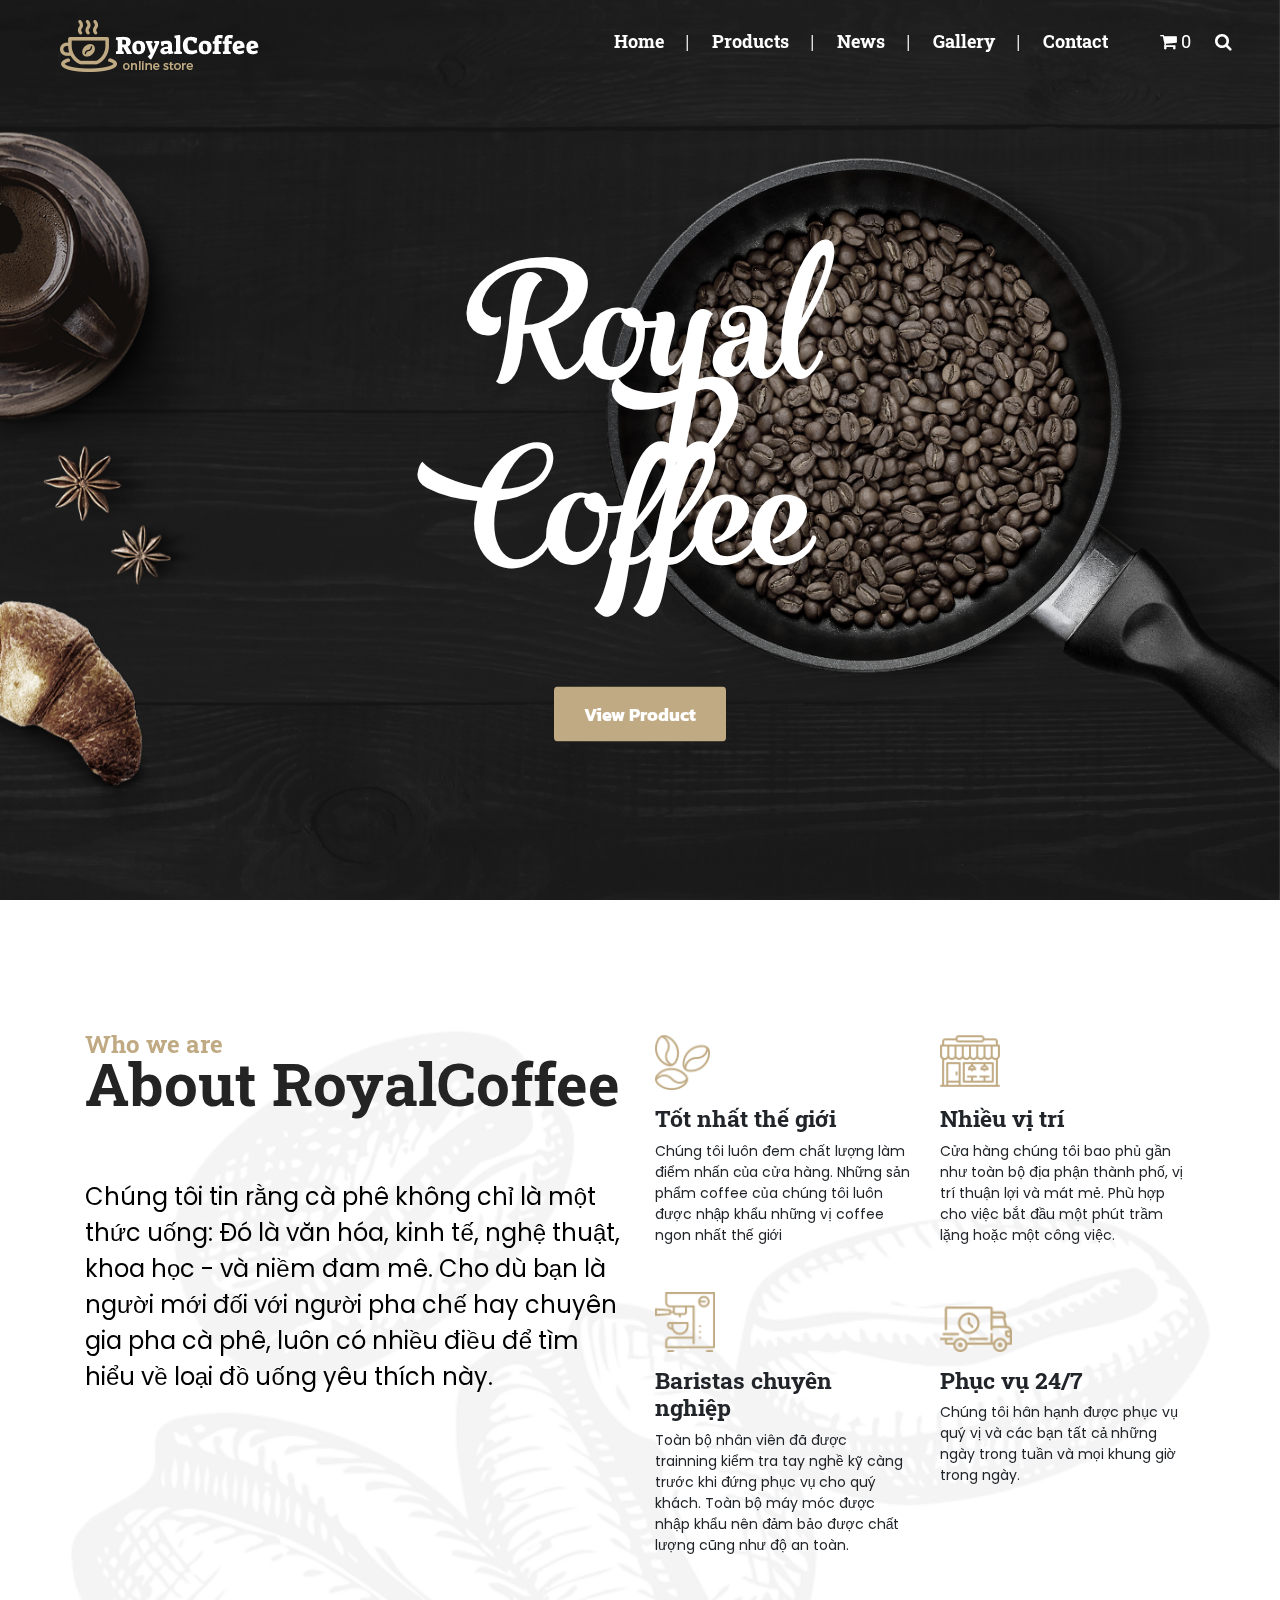
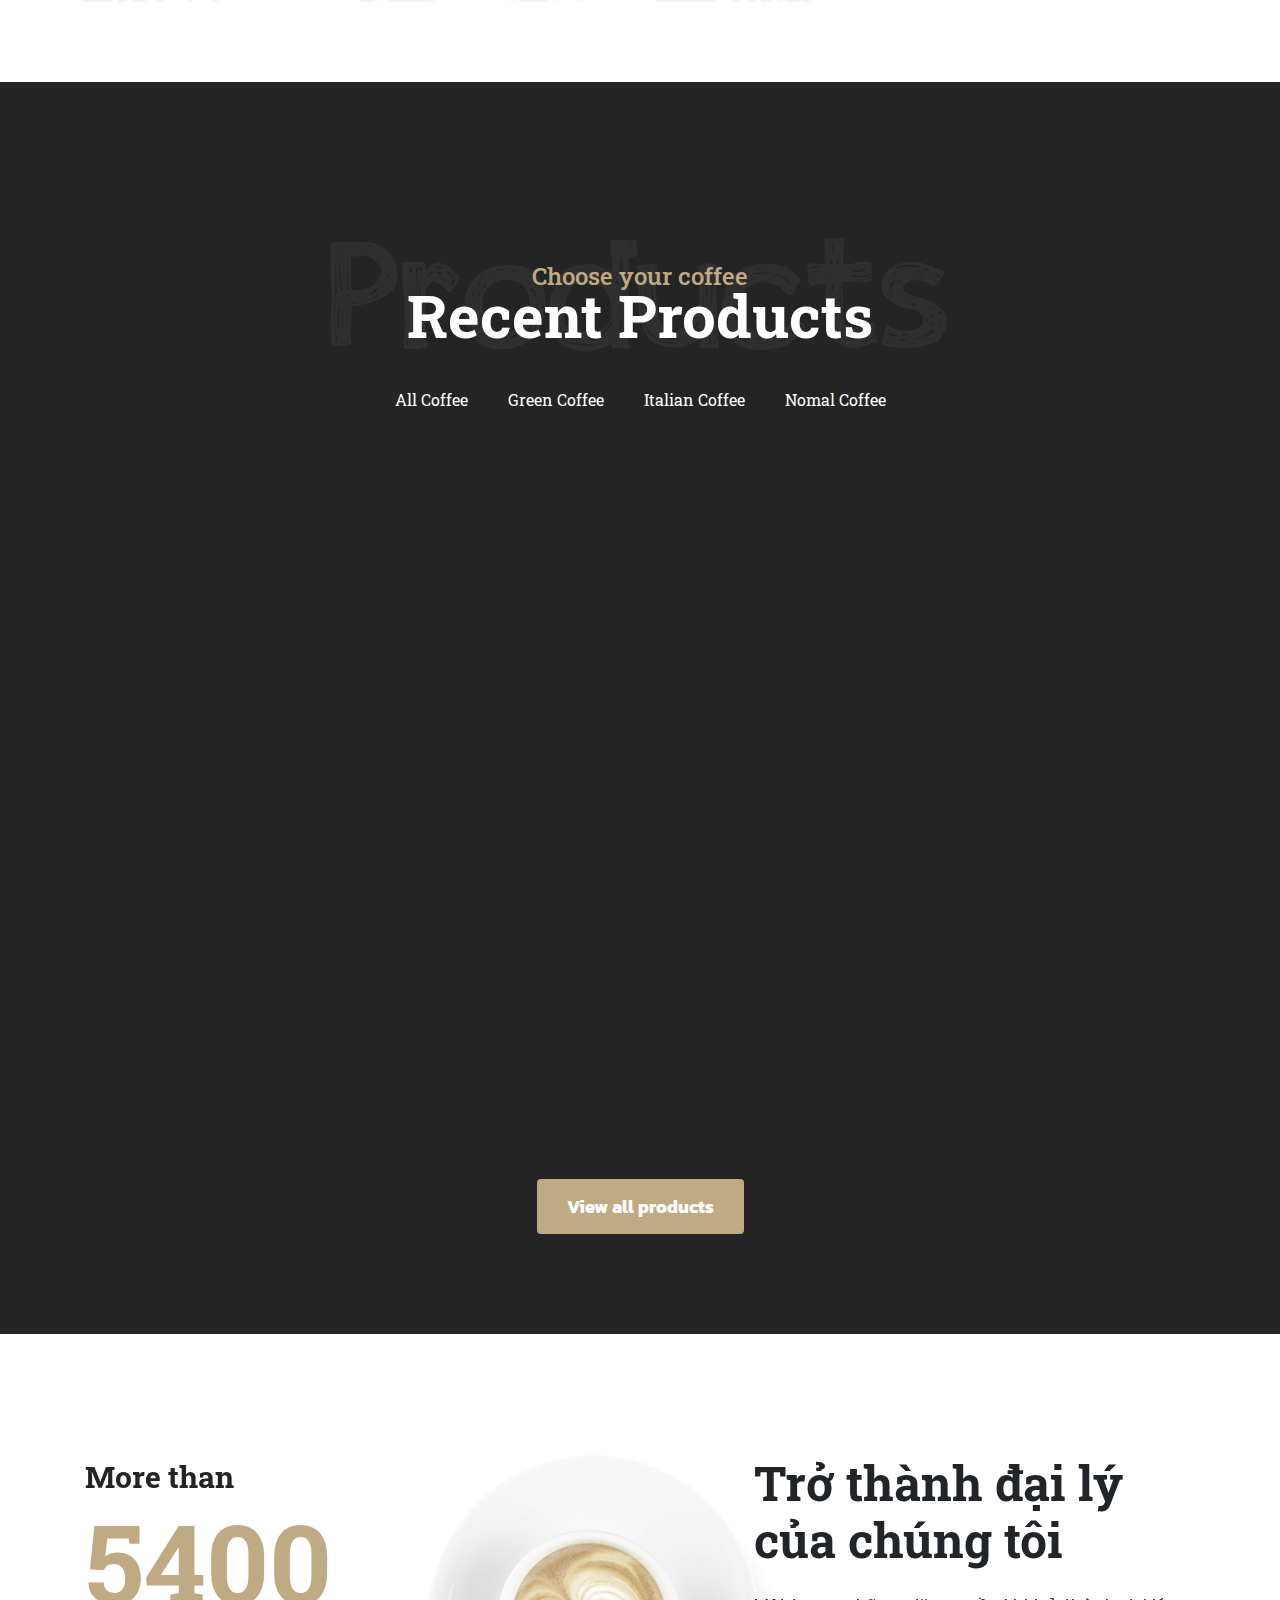
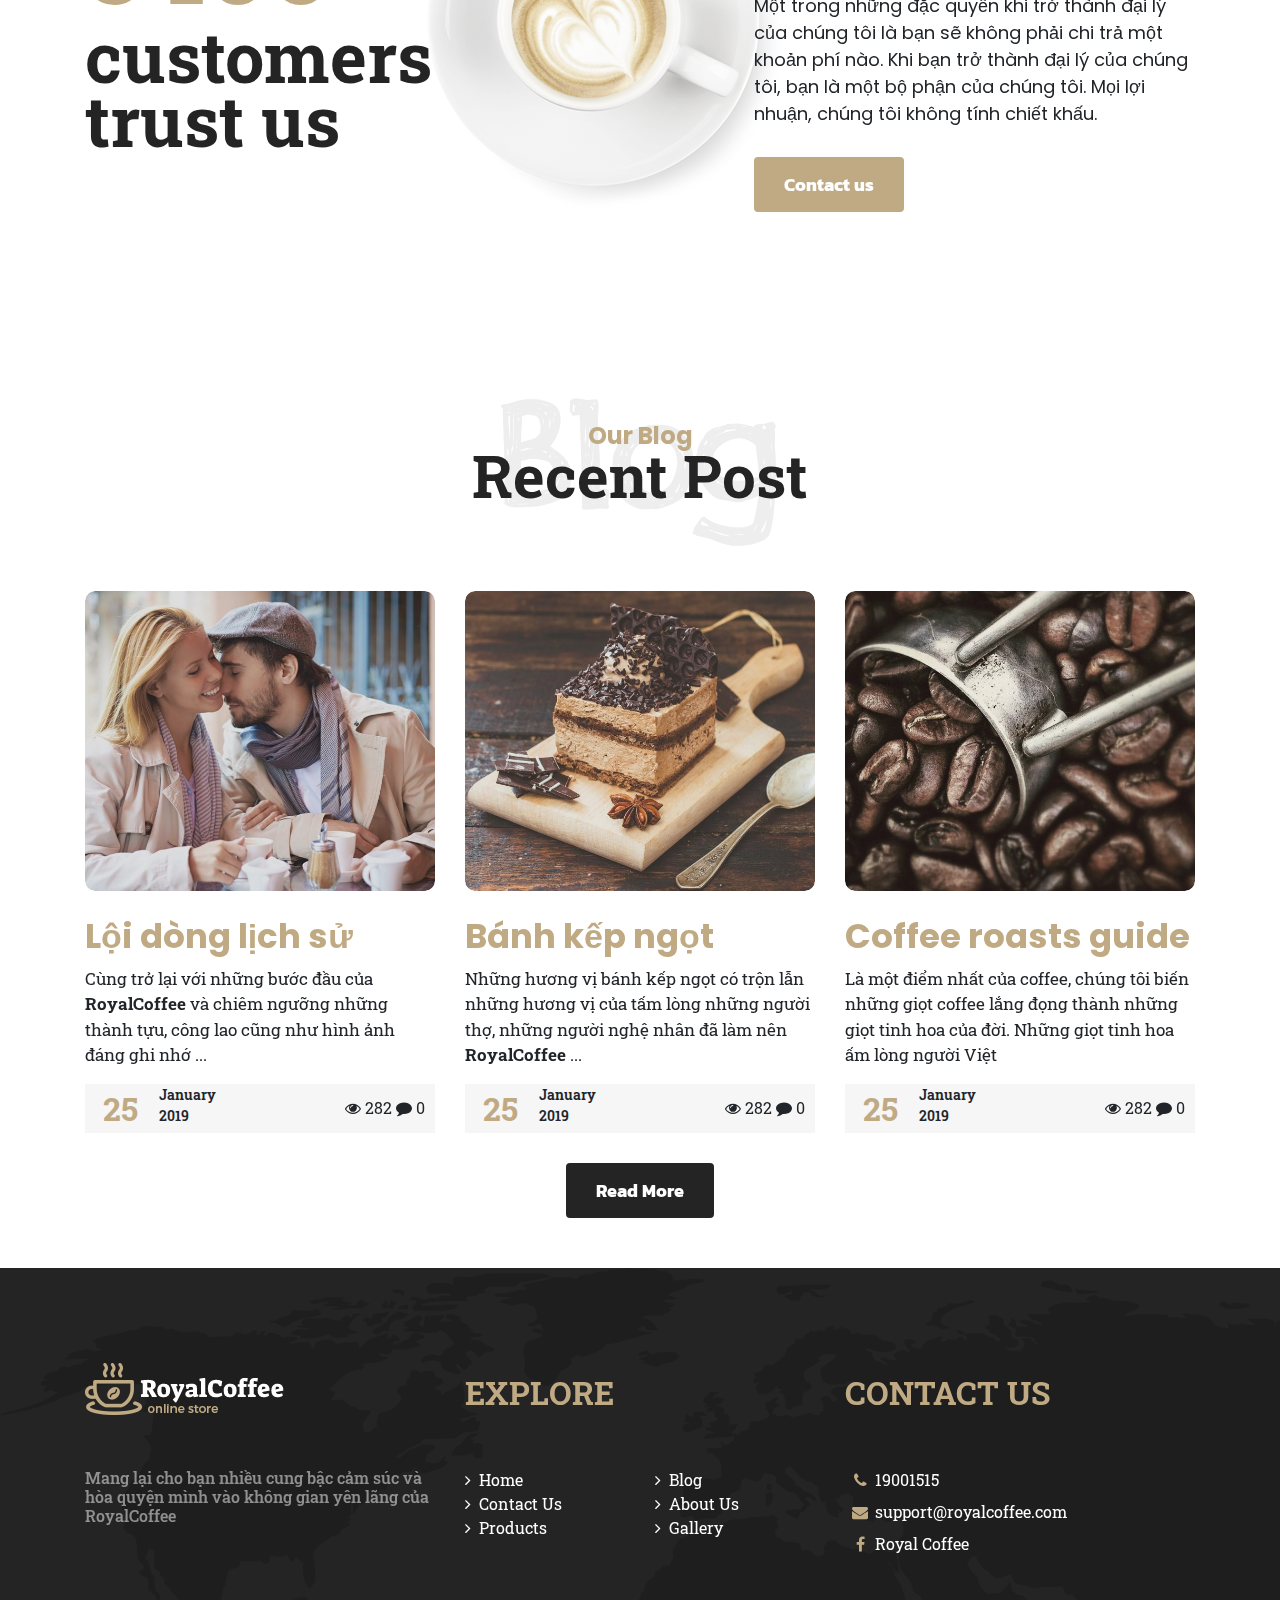
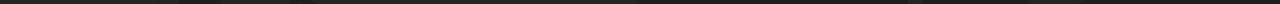
<file: index.html>
<!DOCTYPE html>
<html lang="vi">
<head>
	<meta charset="UTF-8">
	<meta name="viewport" content="width=device-width, initial-scale=1">
	<title>Royal Coffee</title>
	<link rel="shortcut icon" href="images/icon.png">
	<link rel="stylesheet" href="https://maxcdn.bootstrapcdn.com/bootstrap/4.3.1/css/bootstrap.min.css">
	<link rel="stylesheet" href="https://cdnjs.cloudflare.com/ajax/libs/font-awesome/4.7.0/css/font-awesome.min.css">
	<link rel="stylesheet" href="https://owlcarousel2.github.io/OwlCarousel2/assets/owlcarousel/assets/owl.carousel.min.css">
	<link rel="stylesheet" href="https://owlcarousel2.github.io/OwlCarousel2/assets/owlcarousel/assets/owl.theme.default.min.css">
	<link href="https://fonts.googleapis.com/css?family=Kanit|Poppins|Roboto+Slab&display=swap" rel="stylesheet">
	<link rel="stylesheet" href="css/public.css">
	<link rel="stylesheet" href="css/style.css">
	<link rel="stylesheet" href="css/media-index.css">
</head>
<body>
	
	<div class="preload">
		<div class="center--body">
		    <div class="--preload">
		        <div class="box">
		            <div></div>
		            <div></div>
		            <div></div>
		            <div></div>
		        </div>
		        <div class="box">
		            <div></div>
		            <div></div>
		            <div></div>
		            <div></div>
		        </div>
		        <div class="box">
		            <div></div>
		            <div></div>
		            <div></div>
		            <div></div>
		        </div>
		        <div class="box">
		            <div></div>
		            <div></div>
		            <div></div>
		            <div></div>
		        </div>
		    </div>
		</div>
	</div>
	<div class="bg"></div>
	<header>
		<div class="top-header container-fluid">
			<div class="row">
				<div class="col-5 col-sm-4 col-md-3 text-center logo"><a href=""><img src="images/logo.png" alt="Logo"></a></div>
				<div class="col-lg-9 text-right pr-5 navbar">
					<div class="d-lg-none close-icon"><span></span></div>
					<div class="menu">
						<ul>
							<li class="d-lg-none"><a href=""><img src="images/logo.png" alt="Logo"></a></li>
							<li class="pt-3 pb-3 text-center d-lg-none">
								<div class="control">
									<div class="cart">
										<i class="fa fa-shopping-cart"></i>
										<span>0</span>
									</div>
									<div class="search">
										<i class="fa fa-search"></i>
									</div>
								</div>
							</li>
							<li><a href="./">Home</a></li>
							<li><a href="./product.html">Products</a></li>
							<li><a href="./news.html">News</a></li>
							<li><a href="./detail.html">Gallery</a></li>
							<li><a href="./contact.html">Contact</a></li>
						</ul>
					</div>
					<div class="d-none d-lg-block control">
						<div class="cart">
							<i class="fa fa-shopping-cart"></i>
							<span>0</span>
						</div>
						<div class="search">
							<i class="fa fa-search"></i>
						</div>
					</div>
				</div>
				<div class="col-7 col-sm-8 col-md-9 d-flex d-lg-none justify-content-end align-items-center icon-menu-mobile">
					<div><i class="fa fa-bars"></i></div>
				</div>
			</div>
		</div>
		<div class="title">
			<h1>Royal Coffee</h1>
			<div class="text-center">
				<a href="./product.html">View Product</a>
			</div>
		</div>
	</header>
	<main>
		<section class="about">
			<div class="container">
				<div class="row">
					<div class="col-12 col-lg-6 left-col">
						<div class="title">
							<h6>Who we are</h6>
							<h2>About RoyalCoffee</h2>
						</div>
						<p>Chúng tôi tin rằng cà phê không chỉ là một thức uống: Đó là văn hóa, kinh tế, nghệ thuật, khoa học - và niềm đam mê. Cho dù bạn là người mới đối với người pha chế hay chuyên gia pha cà phê, luôn có nhiều điều để tìm hiểu về loại đồ uống yêu thích này. </p>
					</div>
					<div class="col-12 col-lg-6 right-col">
						<div class="row">
							<div class="col-6 box">
								<div class="icon-box"><img src="images/about-icon-1.png" alt="About Icon"></div>
								<h3>Tốt nhất thế giới</h3>
								<p>Chúng tôi luôn đem chất lượng làm điểm nhấn của cửa hàng. Những sản phẩm coffee của chúng tôi luôn được nhập khẩu những vị coffee ngon nhất thế giới</p>
							</div>
							<div class="col-6 box">
								<div class="icon-box"><img src="images/about-icon-2.png" alt="About Icon"></div>
								<h3>Nhiều vị trí</h3>
								<p>Cửa hàng chúng tôi bao phủ gần như toàn bộ địa phận thành phố, vị trí thuận lợi và mát mẻ. Phù hợp cho việc bắt đầu một phút trầm lặng hoặc một công việc.</p>
							</div>
						</div>
						<div class="row">
							<div class="col-6 box">
								<div class="icon-box"><img src="images/about-icon-3.png" alt="About Icon"></div>
								<h3>Baristas chuyên nghiệp</h3>
								<p>Toàn bộ nhân viên đã được trainning kiểm tra tay nghề kỹ càng trước khi đứng phục vụ cho quý khách. Toàn bộ máy móc được nhập khẩu nên đảm bảo được chất lượng cũng như độ an toàn.</p>
							</div>
							<div class="col-6 box">
								<div class="icon-box"><img src="images/about-icon-4.png" alt="About Icon"></div>
								<h3>Phục vụ 24/7</h3>
								<p>Chúng tôi hân hạnh được phục vụ quý vị và các bạn tất cả những ngày trong tuần và mọi khung giờ trong ngày.</p>
							</div>
						</div>
					</div>
				</div>
			</div>
		</section>
		<section class="recent-products">
			<div class="container">
				<div class="row d-flex justify-content-center text-center title-recent">
					<div class="bg-recent">Products</div>
					<div class="title">
						<h5>Choose your coffee</h5>
						<h2>Recent Products</h2>
					</div>
				</div>
				<div class="row control-type-coffee">
					<ul>
						<li data-class="all-product">All Coffee</li>
						<li data-class="green-coffee">Green Coffee</li>
						<li data-class="italian-coffee">Italian Coffee</li>
						<li data-class="nomal-coffee">Nomal Coffee</li>
					</ul>
				</div>
			</div>
			<div class="container-fluid slide-recent-product">
				<div class="row">
					<!-- temp item produc -->
					<!-- 
						<div class="item text-center">
							<a href="" class="img"><img src="images/coffee_item1.jpg" alt=""></a>
							<a href="" class="title">Simply Coffee</a>
							<p class="describe">Lorem ipsum dolor sit amet, consectetur adipisicing elit...</p>
							<p class="price">$9.00</p>
							<a href="" class="select-this-product">
								<i class="fa fa-shopping-cart"></i>
								<span>Add To Cart</span>
							</a>
						</div>
					 -->
					<div class="owl-carousel owl-carousel-all-product all-product">
						<!-- Import by JS -->
					</div>
					<div class="owl-carousel owl-carousel-green-coffee green-product">
						<!-- Import by JS -->
					</div>
					<div class="owl-carousel owl-carousel-italian-coffee italian-product">
						<!-- Import by JS -->
					</div>
					<div class="owl-carousel owl-carousel-nomal-coffee nomal-product">
						<!-- Import by JS -->
					</div>
				</div>
			</div>
			<div class="container">
				<div class="row view-more-button">
					<a href="./product.html">View all products</a>
				</div>
			</div>
		</section>
		<section class="more-than">
			<div class="container">
				<div class="row">
					<div class="col-12 col-md-6 left-col">
						<p>More than</p>
						<strong>5400</strong>
						<p>customers trust us</p>
					</div>
					<div class="col-12 col-md-6 right-col">
						<h2>Trở thành đại lý của chúng tôi</h2>
						<p>Một trong những đặc quyền khi trở thành đại lý của chúng tôi là bạn sẽ không phải chi trả một khoản phí nào. Khi bạn trở thành đại lý của chúng tôi, bạn là một bộ phận của chúng tôi. Mọi lợi nhuận, chúng tôi không tính chiết khấu.</p>
						<!-- <a href="" class="dealer">Become a dealer</a> -->
						<a href="./contact.html" class="contact-us">Contact us</a>
					</div>
				</div>
			</div>
		</section>
		<section class="our-blog">
			<div class="container">
				<div class="row title-blog">
					<div class="bg-blog">Blog</div>
					<div class="title">
						<h5>Our Blog</h5>
						<h2>Recent Post</h2>
					</div>
				</div>
				<div class="row area-blog">
					<div class="col-12 col-sm-6 col-md-4 box">
						<div class="thumbnail-blog"><img src="images/blog1.jpg" alt=""></div>
						<a href="">Lội dòng lịch sử</a>
						<p>Cùng trở lại với những bước đầu của <strong>RoyalCoffee</strong> và chiêm ngưỡng những thành tựu, công lao cũng như hình ảnh đáng ghi nhớ ...</p>
						<div class="more-total">
							<div class="date">25</div>
							<div class="time">
								<p class="month">January</p>
								<p class="year">2019</p>
							</div>
							<div class="info-blog">
								<i class="fa fa-eye"></i>
								<span>282</span>
								<i class="fa fa-comment"></i>
								<span>0</span>
							</div>
						</div>
					</div>
					<div class="col-12 col-sm-6 col-md-4 box">
						<div class="thumbnail-blog"><img src="images/blog2.jpg" alt=""></div>
						<a href="">Bánh kếp ngọt</a>
						<p>Những hương vị bánh kếp ngọt có trộn lẫn những hương vị của tấm lòng những người thợ, những người nghệ nhân đã làm nên <strong>RoyalCoffee</strong> ...</p>
						<div class="more-total">
							<div class="date">25</div>
							<div class="time">
								<p class="month">January</p>
								<p class="year">2019</p>
							</div>
							<div class="info-blog">
								<i class="fa fa-eye"></i>
								<span>282</span>
								<i class="fa fa-comment"></i>
								<span>0</span>
							</div>
						</div>
					</div>
					<div class="col-12 col-sm-6 col-md-4 box">
						<div class="thumbnail-blog"><img src="images/blog3.jpg" alt=""></div>
						<a href="">Coffee roasts guide</a>
						<p>Là một điểm nhất của coffee, chúng tôi biến những giọt coffee lắng đọng thành những giọt tinh hoa của đời. Những giọt tinh hoa ấm lòng người Việt</p>
						<div class="more-total">
							<div class="date">25</div>
							<div class="time">
								<p class="month">January</p>
								<p class="year">2019</p>
							</div>
							<div class="info-blog">
								<i class="fa fa-eye"></i>
								<span>282</span>
								<i class="fa fa-comment"></i>
								<span>0</span>
							</div>
						</div>
					</div>
				</div>
				<div class="row d-flex justify-content-center view-more">
					<button>Read More</button>
				</div>
			</div>
		</section>
	</main>
	<footer>
		<div class="bg-footer">
			<div class="container">
				<div class="row">
					<div class="col-12 col-lg-4 col-num-1">
						<a href="./"><img src="images/logo.png" alt="Logo"></a>
						<h6>Mang lại cho bạn nhiều cung bậc cảm súc và hòa quyện mình vào không gian yên lãng của RoyalCoffee</h6>
					</div>
					<div class="col-12 col-md-6 col-lg-4 col-num-2">
						<h2>EXPLORE</h2>
						<div class="row">
							<div class="col-6">
								<ul>
									<li><a href="./">Home</a></li>
									<li><a href="./contact.html">Contact Us</a></li>
									<li><a href="./product.html">Products</a></li>
								</ul>
							</div>
							<div class="col-6">
								<ul>
									<li><a href="./news.html">Blog</a></li>
									<li><a href="">About Us</a></li>
									<li><a href="./product.html">Gallery</a></li>
								</ul>
							</div>
						</div>
					</div>
					<div class="col-12 col-md-6 col-lg-4 col-num-3">
						<h2>Contact Us</h2>
						<ul>
							<li><i class="fa fa-phone"></i>19001515</li>
							<li><i class="fa fa-envelope"></i>support@royalcoffee.com</li>
							<li><i class="fa fa-facebook"></i>Royal Coffee</li>
						</ul>
					</div>
				</div>
			</div>
		</div>
	</footer>

	<img src="images/backtotop.png" alt="Gotop" class="go-top">

	<script src="https://ajax.googleapis.com/ajax/libs/jquery/3.4.0/jquery.min.js"></script>
	<script src="https://cdnjs.cloudflare.com/ajax/libs/popper.js/1.14.7/umd/popper.min.js"></script>
	<script src="https://maxcdn.bootstrapcdn.com/bootstrap/4.3.1/js/bootstrap.min.js"></script>
	<script src="https://owlcarousel2.github.io/OwlCarousel2/assets/owlcarousel/owl.carousel.js"></script>
	<script src="js/function.js"></script>
	<script src="js/main.js"></script>
	<!-- <div class="__bg-see-more"><div class="__box"><span></span></div></div> -->
</body>
</html>
</file>
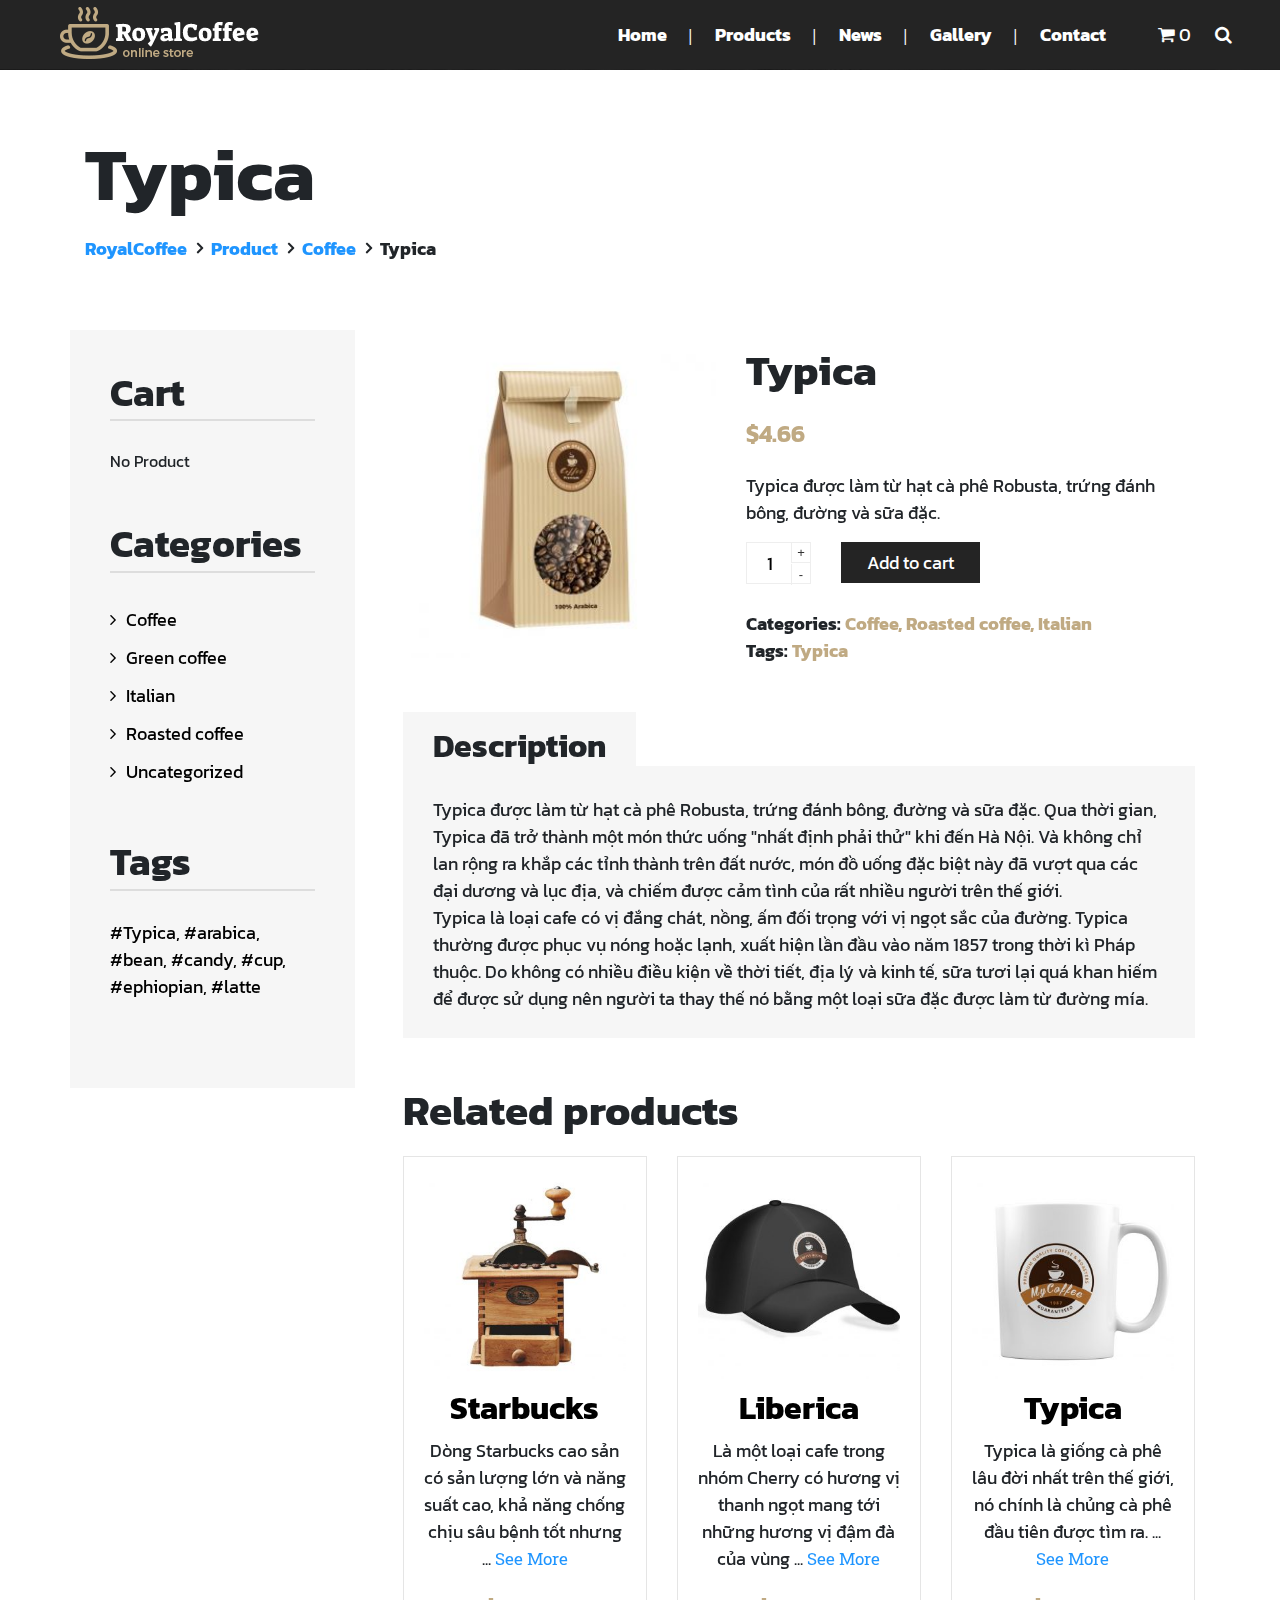
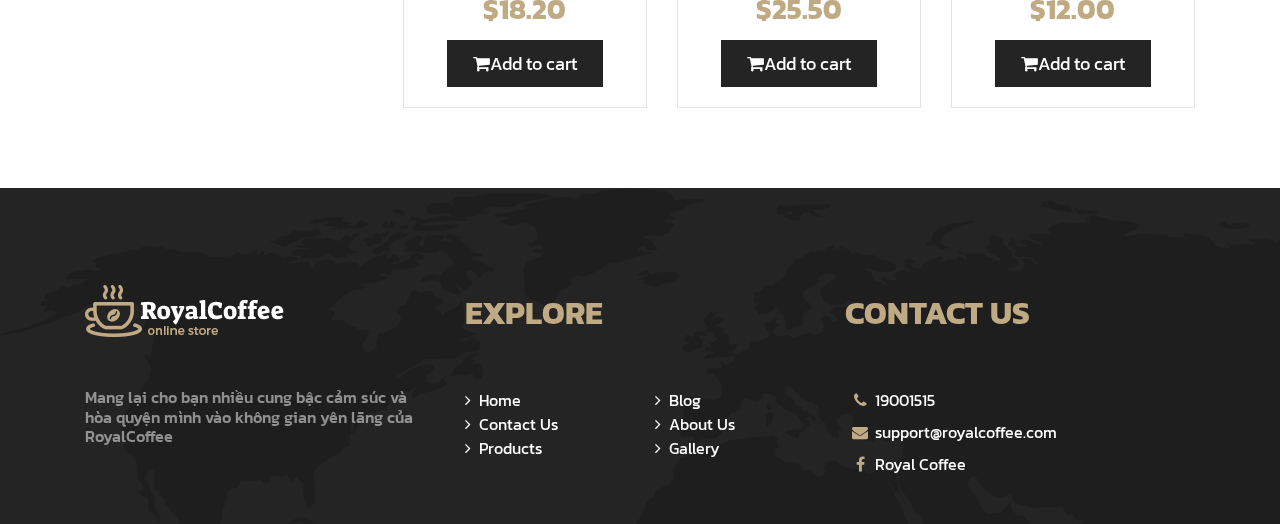
<file: detail.html>
<!DOCTYPE html>
<html lang="vi">
<head>
	<meta charset="UTF-8">
	<meta name="viewport" content="width=device-width, initial-scale=1">
	<title>Royal Coffee</title>
	<link rel="shortcut icon" href="images/icon.png">
	<link rel="stylesheet" href="https://maxcdn.bootstrapcdn.com/bootstrap/4.3.1/css/bootstrap.min.css">
	<link rel="stylesheet" href="https://cdnjs.cloudflare.com/ajax/libs/font-awesome/4.7.0/css/font-awesome.min.css">
	<link rel="stylesheet" href="https://owlcarousel2.github.io/OwlCarousel2/assets/owlcarousel/assets/owl.carousel.min.css">
	<link rel="stylesheet" href="https://owlcarousel2.github.io/OwlCarousel2/assets/owlcarousel/assets/owl.theme.default.min.css">
	<link href="https://fonts.googleapis.com/css?family=Kanit|Poppins|Roboto+Slab&display=swap" rel="stylesheet">
	<link rel="stylesheet" href="css/custome-boostrap.css">
	<link rel="stylesheet" href="css/public.css">
	<link rel="stylesheet" href="css/detail.css">
	<link rel="stylesheet" href="css/media-detail.css">
</head>
<body>
	
	<div class="preload">
		<div class="center--body">
		    <div class="--preload">
		        <div class="box">
		            <div></div>
		            <div></div>
		            <div></div>
		            <div></div>
		        </div>
		        <div class="box">
		            <div></div>
		            <div></div>
		            <div></div>
		            <div></div>
		        </div>
		        <div class="box">
		            <div></div>
		            <div></div>
		            <div></div>
		            <div></div>
		        </div>
		        <div class="box">
		            <div></div>
		            <div></div>
		            <div></div>
		            <div></div>
		        </div>
		    </div>
		</div>
	</div>
	<header>
		<div class="top-header container-fluid">
			<div class="row">
				<div class="col-5 col-sm-4 col-md-3 text-center logo"><a href=""><img src="images/logo.png" alt="Logo"></a></div>
				<div class="col-lg-9 text-right pr-5 navbar">
					<div class="d-lg-none close-icon"><span></span></div>
					<div class="menu">
						<ul>
							<li class="d-lg-none"><a href=""><img src="images/logo.png" alt="Logo"></a></li>
							<li class="pt-3 pb-3 text-center d-lg-none">
								<div class="control">
									<div class="cart">
										<i class="fa fa-shopping-cart"></i>
										<span>0</span>
									</div>
									<div class="search">
										<i class="fa fa-search"></i>
									</div>
								</div>
							</li>
							<li><a href="./">Home</a></li>
							<li><a href="./product.html">Products</a></li>
							<li><a href="./news.html">News</a></li>
							<li><a href="./detail.html">Gallery</a></li>
							<li><a href="./contact.html">Contact</a></li>
					</div>
					<div class="d-none d-lg-block control">
						<div class="cart">
							<i class="fa fa-shopping-cart"></i>
							<span>0</span>
						</div>
						<div class="search">
							<i class="fa fa-search"></i>
						</div>
					</div>
				</div>
				<div class="col-7 col-sm-8 col-md-9 d-flex d-lg-none justify-content-end align-items-center icon-menu-mobile">
					<div><i class="fa fa-bars"></i></div>
				</div>
			</div>
		</div>
	</header>
	<main>
		<section class="title">
			<div class="container">
				<div class="row">
					<div class="col-12">
						<h2>Typica</h2>
						<div class="title--breakcrump">
							<ol>
								<li><a href="">RoyalCoffee</a></li>
								<li><a href="">Product</a></li>
								<li><a href="">Coffee</a></li>
								<li>Typica</li>
							</ol>
						</div>
					</div>
				</div>
			</div>
		</section>
		<section class="product">
			<div class="container">
				<div class="row d-lg-none product--left-menu">
					<div class="arrow-right show-menu-product--left"></div>
				</div>
				<div class="row">
					<div class="col-lg-3 product--left">
						<div class="row d-flex d-lg-none justify-content-end mb-3">
							<i class="fa fa-arrow-right close-icon" style="font-size: 22px; padding: 5px 12px"></i>
						</div>
						<div class="row pb-5 cart">
							<div class="col-12">
								<h2>Cart</h2>
								<div class="area-cart">
									<span>No products in the cart.</span>
								</div>
							</div>
						</div>
						<div class="row pb-5 cartegories">
							<div class="col-12">
								<h2>Categories</h2>
								<ul>
									<li><a href="">Coffee</a></li>
									<li><a href="">Green coffee</a></li>
									<li><a href="">Italian</a></li>
									<li><a href="">Roasted coffee</a></li>
									<li><a href="">Uncategorized</a></li>
								</ul>
							</div>
						</div>
						<div class="row pb-5 tags">
							<div class="col-12">
								<h2>Tags</h2>
								<ul>
									<li><a href="">Typica</a></li>
									<li><a href="">arabica</a></li>
									<li><a href="">bean</a></li>
									<li><a href="">candy</a></li>
									<li><a href="">cup</a></li>
									<li><a href="">ephiopian</a></li>
									<li><a href="">latte</a></li>
								</ul>
							</div>
						</div>
					</div>
					<div class="col-12 col-lg-9 pl-5 product--right">
						<div class="row pt-3 pb-5">
							<div class="col-12 col-sm-5">
								<img src="images/product/coffee_item2-300x300.jpg" alt="">
							</div>
							<div class="col-12 col-sm-7">
								<h4>Typica</h4>
								<div class="price">$4.66</div>
								<p>Typica được làm từ hạt cà phê Robusta, trứng đánh bông, đường và sữa đặc. </p>
								<div class="amount">
									<input type="number" min="1" max="9" value="1">
									<div class="amount-nav">
										<div class="amount-button amount-up">+</div>
										<div class="amount-button amount-down">-</div>
									</div>
									<div class="product--right-submit">Add to cart</div>
								</div>
								<div class="product--right-tags">
									<div>&nbsp;</div>
									<div class="categories">
										<span>Categories: </span>
										<ul class="d-inline-block">
											<li><a href="">Coffee</a></li>
											<li><a href="">Roasted coffee</a></li>
											<li><a href="">Italian</a></li>
										</ul>
									</div>
									<div class="tags">
										<span>Tags: </span>
										<ul class="d-inline-block">
											<li><a href="">Typica</a></li>
										</ul>
									</div>
								</div>
							</div>
						</div>
						<div class="row description">
							<div class="col-12">
								<h4>Description</h4>
								<div class="description--box">
									<p>Typica được làm từ hạt cà phê Robusta, trứng đánh bông, đường và sữa đặc. Qua thời gian, Typica đã trở thành một món thức uống "nhất định phải thử" khi đến Hà Nội. Và không chỉ lan rộng ra khắp các tỉnh thành trên đất nước, món đồ uống đặc biệt này đã vượt qua các đại dương và lục địa, và chiếm được cảm tình của rất nhiều người trên thế giới. <br>Typica là loại cafe có vị đắng chát, nồng, ấm đối trọng với vị ngọt sắc của đường. Typica thường được phục vụ nóng hoặc lạnh, xuất hiện lần đầu vào năm 1857 trong thời kì Pháp thuộc. Do không có nhiều điều kiện về thời tiết, địa lý và kinh tế, sữa tươi lại quá khan hiếm để được sử dụng nên người ta thay thế nó bằng một loại sữa đặc được làm từ đường mía.</p>
								</div>
							</div>
						</div>
						<div class="row mt-5 related-products">
							<div class="col-12">
								<h4>Related products</h4>
							</div>
							<!-- import by JS -->
							<!-- template -->
							<!-- 
								<div class="col-12 col-sm-6 col-xl-4">
									<div class="product--box">
										<a href="">
											<img src="images/product/coffee_item1-300x300.jpg" alt="">
											<h4>Typica</h4>
										</a>
										<p class="text-center">Duis et aliquam orci. Vivamus augue quam, sollicitudin quis bibendum quis, eleifend vitae velit.</p>
										<div class="produc--box-price">$4.66</div>
										<div class="product--box-submit">
											<i class="fa fa-shopping-cart"></i>
											<span>Add to cart</span>
										</div>
									</div>
								</div> 
							-->
						</div>
					</div>
				</div>
			</div>
		</section>
	</main>
		<footer>
		<div class="bg-footer">
			<div class="container">
				<div class="row">
					<div class="col-12 col-lg-4 col-num-1">
						<a href="./"><img src="images/logo.png" alt="Logo"></a>
						<h6>Mang lại cho bạn nhiều cung bậc cảm súc và hòa quyện mình vào không gian yên lãng của RoyalCoffee</h6>
					</div>
					<div class="col-12 col-md-6 col-lg-4 col-num-2">
						<h2>EXPLORE</h2>
						<div class="row">
							<div class="col-6">
								<ul>
									<li><a href="./">Home</a></li>
									<li><a href="./contact.html">Contact Us</a></li>
									<li><a href="./product.html">Products</a></li>
								</ul>
							</div>
							<div class="col-6">
								<ul>
									<li><a href="./news.html">Blog</a></li>
									<li><a href="">About Us</a></li>
									<li><a href="./product.html">Gallery</a></li>
								</ul>
							</div>
						</div>
					</div>
					<div class="col-12 col-md-6 col-lg-4 col-num-3">
						<h2>Contact Us</h2>
						<ul>
							<li><i class="fa fa-phone"></i>19001515</li>
							<li><i class="fa fa-envelope"></i>support@royalcoffee.com</li>
							<li><i class="fa fa-facebook"></i>Royal Coffee</li>
						</ul>
					</div>
				</div>
			</div>
		</div>
	</footer>

	<img src="images/backtotop.png" alt="Gotop" class="go-top">

	<script src="https://ajax.googleapis.com/ajax/libs/jquery/3.4.0/jquery.min.js"></script>
	<script src="https://cdnjs.cloudflare.com/ajax/libs/popper.js/1.14.7/umd/popper.min.js"></script>
	<script src="https://maxcdn.bootstrapcdn.com/bootstrap/4.3.1/js/bootstrap.min.js"></script>
	<script src="https://owlcarousel2.github.io/OwlCarousel2/assets/owlcarousel/owl.carousel.js"></script>
	<script src="js/function.js"></script>
	<script src="js/detail.js"></script>
	<script>
		jQuery('.amount').each(function() {
		      var spinner = jQuery(this),
		        input = spinner.find('input[type="number"]'),
		        btnUp = spinner.find('.amount-up'),
		        btnDown = spinner.find('.amount-down'),
		        min = input.attr('min'),
		        max = input.attr('max');

		      btnUp.click(function() {
		        var oldValue = parseFloat(input.val());
		        if (oldValue >= max) {
		          var newVal = oldValue;
		        } else {
		          var newVal = oldValue + 1;
		        }
		        spinner.find("input").val(newVal);
		        spinner.find("input").trigger("change");
		      });

		      btnDown.click(function() {
		        var oldValue = parseFloat(input.val());
		        if (oldValue <= min) {
		          var newVal = oldValue;
		        } else {
		          var newVal = oldValue - 1;
		        }
		        spinner.find("input").val(newVal);
		        spinner.find("input").trigger("change");
		      });

		    });
	</script>
</body>
</html>
</file>
<file: css/public.css>
.__see-more{
	cursor: pointer;
	font-family: 'Roboto Slab', serif;
	font-size: 17px;
	color: #1F95FFFF;
}
.__bg-see-more{
	position: fixed;
	width: 100vw;
	height: 100vh;
	background: rgba(0,0,0,0.6);
	z-index: 99999998;
	top: 0;
	display: flex;
	justify-content: center;
	align-items: center;
	opacity: 0;
}
.__bg-see-more .__box{
	box-shadow: 0 4px 6px rgba(247,235,152,0.4);
    font-smoothing: subpixel-antialiased;
    background: linear-gradient(#F9EFAF, #F7E98D);
    background: -o-linear-gradient(#F9EFAF, #F7E98D);
    background: -ms-linear-gradient(#F9EFAF, #F7E98D);
    background: -moz-linear-gradient(#F9EFAF, #F7E98D);
    background: -webkit-linear-gradient(#F9EFAF, #F7E98D);
	width: 400px;
	max-height: calc(100vh - 60px);
	border-radius: 10px;
	outline: none;
	border: 1px solid #F7E98D;
	overflow-x: hidden;
	overflow-y: auto;
	padding: 10px 22px;
	position: relative;
	z-index: 99999999;
}
.__bg-see-more .__box span{
	overflow-x: hidden;
	overflow-y: scroll;
}
::-webkit-scrollbar {
    width: 7px;
    background-color: #29a8df;
}
::-webkit-scrollbar-track {
    -webkit-box-shadow: inset 0 0 6px rgba(0,0,0,0.3);
    background-color: #F5F5F5;
}
::-webkit-scrollbar-thumb{
  background: #29A8DF;
  border-radius: 20px;
}
</file>
<file: css/style.css>
@font-face {
    font-family: 'Appleberry';
    src: url('../fonts/SVN-Appleberry/SVN-Appleberry.woff2') format('woff2'),
        url('../fonts/SVN-Appleberry/SVN-Appleberry.woff') format('woff');
    font-weight: normal;
    font-style: normal;
}

@font-face {
    font-family: 'NoSeven';
    src: url('../fonts/NoSevenRegular/NoSevenRegular.woff2') format('woff2'),
        url('../fonts/NoSevenRegular/NoSevenRegular.woff') format('woff');
    font-weight: normal;
    font-style: normal;
}

@import url('https://fonts.googleapis.com/css?family=Roboto+Slab&display=swap');

* {
    margin: 0;
    padding: 0;
    box-sizing: border-box;
    font-family: 'Roboto Slab', sans-serif;
}

/*div[class^=col-]{
	padding-left: 0;
	padding-right: 0;
}
*/
body {
    overflow-x: hidden;
}

a {
    text-decoration: none;
    color: initial;
}

a:hover {
    text-decoration: none;
    color: initial;
}

ul {
    list-style: none;
    margin-bottom: 0;
}
.preload{
	position: fixed;
	top: 0;
	left: 0;
	width: 100vw;
	height: 100vh;
	display: flex;
	justify-content: center;
	align-items: center;
	background: #fefefe;
	z-index: 999999;
}
.preload .--preload {
  --size: 32px;
  --duration: 800ms;
  height: calc(var(--size) * 2);
  width: calc(var(--size) * 3);
  position: relative;
  -webkit-transform-style: preserve-3d;
          transform-style: preserve-3d;
  -webkit-transform-origin: 50% 50%;
          transform-origin: 50% 50%;
  margin-top: calc(var(--size) * 1.5 * -1);
  -webkit-transform: rotateX(60deg) rotateZ(45deg) rotateY(0deg) translateZ(0px);
          transform: rotateX(60deg) rotateZ(45deg) rotateY(0deg) translateZ(0px);
}
.preload .--preload .box {
  width: var(--size);
  height: var(--size);
  top: 0;
  left: 0;
  position: absolute;
  -webkit-transform-style: preserve-3d;
          transform-style: preserve-3d;
}
.preload .--preload .box:nth-child(1) {
  -webkit-transform: translate(100%, 0);
          transform: translate(100%, 0);
  -webkit-animation: box1 var(--duration) linear infinite;
          animation: box1 var(--duration) linear infinite;
}
.preload .--preload .box:nth-child(2) {
  -webkit-transform: translate(0, 100%);
          transform: translate(0, 100%);
  -webkit-animation: box2 var(--duration) linear infinite;
          animation: box2 var(--duration) linear infinite;
}
.preload .--preload .box:nth-child(3) {
  -webkit-transform: translate(100%, 100%);
          transform: translate(100%, 100%);
  -webkit-animation: box3 var(--duration) linear infinite;
          animation: box3 var(--duration) linear infinite;
}
.preload .--preload .box:nth-child(4) {
  -webkit-transform: translate(200%, 0);
          transform: translate(200%, 0);
  -webkit-animation: box4 var(--duration) linear infinite;
          animation: box4 var(--duration) linear infinite;
}
.preload .--preload .box > div {
  --background: #5C8DF6;
  --top: auto;
  --right: auto;
  --bottom: auto;
  --left: auto;
  --translateZ: calc(var(--size) / 2);
  --rotateY: 0deg;
  --rotateX: 0deg;
  position: absolute;
  width: 100%;
  height: 100%;
  background: var(--background);
  top: var(--top);
  right: var(--right);
  bottom: var(--bottom);
  left: var(--left);
  -webkit-transform: rotateY(var(--rotateY)) rotateX(var(--rotateX)) translateZ(var(--translateZ));
          transform: rotateY(var(--rotateY)) rotateX(var(--rotateX)) translateZ(var(--translateZ));
}
.preload .--preload .box > div:nth-child(1) {
  --top: 0;
  --left: 0;
}
.preload .--preload .box > div:nth-child(2) {
  --background: #145af2;
  --right: 0;
  --rotateY: 90deg;
}
.preload .--preload .box > div:nth-child(3) {
  --background: #447cf5;
  --rotateX: -90deg;
}
.preload .--preload .box > div:nth-child(4) {
  --background: #DBE3F4;
  --top: 0;
  --left: 0;
  --translateZ: calc(var(--size) * 3 * -1);
}

@-webkit-keyframes box1 {
  0%,
    50% {
    -webkit-transform: translate(100%, 0);
            transform: translate(100%, 0);
  }
  100% {
    -webkit-transform: translate(200%, 0);
            transform: translate(200%, 0);
  }
}

@keyframes box1 {
  0%,
    50% {
    -webkit-transform: translate(100%, 0);
            transform: translate(100%, 0);
  }
  100% {
    -webkit-transform: translate(200%, 0);
            transform: translate(200%, 0);
  }
}
@-webkit-keyframes box2 {
  0% {
    -webkit-transform: translate(0, 100%);
            transform: translate(0, 100%);
  }
  50% {
    -webkit-transform: translate(0, 0);
            transform: translate(0, 0);
  }
  100% {
    -webkit-transform: translate(100%, 0);
            transform: translate(100%, 0);
  }
}
@keyframes box2 {
  0% {
    -webkit-transform: translate(0, 100%);
            transform: translate(0, 100%);
  }
  50% {
    -webkit-transform: translate(0, 0);
            transform: translate(0, 0);
  }
  100% {
    -webkit-transform: translate(100%, 0);
            transform: translate(100%, 0);
  }
}
@-webkit-keyframes box3 {
  0%,
    50% {
    -webkit-transform: translate(100%, 100%);
            transform: translate(100%, 100%);
  }
  100% {
    -webkit-transform: translate(0, 100%);
            transform: translate(0, 100%);
  }
}
@keyframes box3 {
  0%,
    50% {
    -webkit-transform: translate(100%, 100%);
            transform: translate(100%, 100%);
  }
  100% {
    -webkit-transform: translate(0, 100%);
            transform: translate(0, 100%);
  }
}
@-webkit-keyframes box4 {
  0% {
    -webkit-transform: translate(200%, 0);
            transform: translate(200%, 0);
  }
  50% {
    -webkit-transform: translate(200%, 100%);
            transform: translate(200%, 100%);
  }
  100% {
    -webkit-transform: translate(100%, 100%);
            transform: translate(100%, 100%);
  }
}
@keyframes box4 {
  0% {
    -webkit-transform: translate(200%, 0);
            transform: translate(200%, 0);
  }
  50% {
    -webkit-transform: translate(200%, 100%);
            transform: translate(200%, 100%);
  }
  100% {
    -webkit-transform: translate(100%, 100%);
            transform: translate(100%, 100%);
  }
}


.bg {
    background: url('../images/bg.png');
    background-size: cover;
    background-repeat: no-repeat;
    position: fixed;
    z-index: -1;
    width: 100vw;
    height: 100vh;
}

/*header*/

header {
    color: white;
    position: relative;
}

header .top-header {
    position: fixed;
    top: 0;
    left: 0;
    z-index: 9;
    transition: all .3s;
}

header .top-header .logo img {
    padding-top: 20px;
}

header .top-header.active {
    background: #242424;
}

header .top-header.active .logo img {
    padding-top: 0;
}

header .close-icon {
    position: absolute;
    top: 10px;
    right: 20px;
    display: inline-block;
}

header .close-icon span {
    display: inline-block;
    position: relative;
}

header .close-icon span:after {
    content: '\f068';
    font-family: "FontAwesome", sans-serif;
    font-size: 18px;
    color: #fff;
}

header .top-header .navbar {
    display: flex;
    justify-content: flex-end;
}

header .top-header .navbar .control div {
    display: inline-block;
    font-size: 18px;
    cursor: pointer;
    transition: all .2s;
}

header .top-header .navbar .control div:hover {
    color: #c0aa83;
}

header .top-header .navbar .control .cart {
    padding-right: 20px;
}

header .top-header .menu {
    padding-right: 30px;
}

header .top-header .menu ul li {
    display: inline-block;
    position: relative;
    font-weight: bold;
}

header .top-header .menu ul li:not(:last-child):after {
    content: '|';
    font-family: 'FontAwesome';
    position: absolute;
    right: -3px;
    top: 50%;
    transform: translateY(-50%);
    transition: all .2s;
}

header .top-header .menu li a {
    color: white;
    display: block;
    padding: 7px 22px;
    font-size: 18px;
    transition: all .2s;
}

header .top-header .menu li:hover a {
    color: #c0aa83;
}

header .icon-menu-mobile>div {
    font-size: 24px;
    color: #fff;
    background: #242424;
    padding: 2px 18px;
    cursor: pointer;
    transition: all .2s;
}


header .title {
    position: absolute;
    top: 45%;
    left: 50%;
    transform: translate(-50%, -50%);
}

header .title h1 {
    font-family: 'NoSeven', sans-serif;
    font-size: 148px;
    padding-bottom: 60px;
}

header .title a {
    display: inline-block;
    background: #C0AA83;
    color: white;
    border: 2px solid rgba(0, 0, 0, 0);
    font-family: 'Kanit', sans-serif;
    padding: 12px 28px;
    border-radius: 4px;
    outline: none;
    font-weight: bold;
    font-size: 18px;
    transition: all .2s;
}

header .title a:hover {
    background: #fff;
    border: 2px solid #000;
    color: #000;
}

/*main*/
main {
    position: relative;
    background: #fff;
    margin-top: 30px;
}

main:after {
    content: '';
    position: absolute;
    top: -30px;
    left: 0;
    z-index: 0;
    width: 100%;
    height: 30px;
    background: url('../images/bg-home-atr.png');
    background-size: cover;
    background-repeat: repeat-x;
}

section.about {
    padding-top: 100px;
    padding-bottom: 80px;
}

section.about .container {
    background: url(../images/bg-about.png);
    background-repeat: no-repeat;
    background-size: cover;
}

section.about .title {
    padding-bottom: 60px;
}

section.about .title h6 {
    color: #C0AA83;
    margin-bottom: 0;
    font-size: 24px;
    font-weight: bold;
}

section.about .title h2 {
    color: #242424;
    font-weight: bolder;
    font-size: 60px;
    margin-top: -12px;
    margin-bottom: 0;
}

section.about .title~p {
    font-size: 24px;
    color: black;
    font-family: 'Poppins', sans-serif;
}

section.about .right-col .box {
    margin-bottom: 30px;
}

section.about .right-col .box .icon-box {
    height: 60px;
    margin-bottom: 15px;
}

section.about .right-col .box .icon-box img {
    height: 100%;
}

section.about .right-col .box h3 {
    font-size: 23px;
    font-weight: bold;
}

section.about .right-col .box p {
    font-size: 14px;
    font-family: 'Poppins', sans-serif;
}

section.recent-products {
    background: #242424;
    color: white;
    padding-top: 150px;
    position: relative;
}

section.recent-products .title-recent {
    position: relative;
    z-index: 0;
}

section.recent-products .title-recent .bg-recent {
    position: absolute;
    top: -100px;
    left: 50%;
    transform: translateX(-50%);
    color: #2F2F2F;
    user-select: none;
    font-size: 188px;
    font-family: 'Appleberry', sans-serif;
    z-index: -1;
}

section.recent-products .title-recent .title {
    padding-top: 30px;
}

section.recent-products .title-recent .title h5 {
    color: #C0AA83;
    font-size: 24px;
    margin-bottom: 0
}

section.recent-products .title-recent .title h2 {
    color: #fff;
    font-size: 60px;
    font-weight: bolder;
    margin-bottom: 0;
    margin-top: -12px;
}

section.recent-products .control-type-coffee {
    position: relative;
    z-index: 0;
    margin-top: 30px;
}

section.recent-products .control-type-coffee ul {
    width: 100%;
    text-align: center;
}

section.recent-products .control-type-coffee li {
    display: inline-block;
    cursor: pointer;
    margin: 7px 18px;
    transition: all .2s;
    position: relative;
}

section.recent-products .control-type-coffee li:hover,
section.recent-products .control-type-coffee li.active:hover {
    color: #C0AA83;
}

section.recent-products .control-type-coffee li:after {
    content: '';
    border: 1.5px solid #C0AA83;
    animation: full-width .2s;
    height: 0;
    width: 0;
    opacity: 0;
    position: absolute;
    bottom: -2px;
    left: 0;
    animation: none-width .2s;
}

section.recent-products .control-type-coffee li:hover:after,
section.recent-products .control-type-coffee li.active:after {
    width: 100%;
    animation: full-width .2s;
    opacity: 1;
}

section.recent-products .slide-recent-product {
    width: calc(100% - 120px);
    position: relative;
    margin-top: 30px;
    padding-bottom: 700px;
}

section.recent-products .slide-recent-product .owl-carousel {
    position: absolute;
    top: 0;
    z-index: 0;
    opacity: 0;
}

section.recent-products .slide-recent-product .item {
    width: 400px;
    padding: 50px;
    background-color: #fff;
    color: #242424;
}

section.recent-products .slide-recent-product .item a {
    display: block;
    color: #242424;
    transition: all .2s;
    font-size: 32px;
    font-weight: bolder;
}

section.recent-products .slide-recent-product .item a.title {
    margin-bottom: 10px;
}

section.recent-products .slide-recent-product .item .select-this-product {
    font-size: 18px;
    color: #fff;
    background-color: #C0AA83;
    transition: all .2s;
    border: 2px solid rgba(0, 0, 0, 0);
    padding: 7px 18px;
    display: inline-block;
}

section.recent-products .slide-recent-product .item a:hover {
    color: #C0AA83;
}

section.recent-products .slide-recent-product .item .select-this-product:hover {
    border-color: #242424;
    background-color: #fff;
    color: #242424;

}

section.recent-products .slide-recent-product .item img {
    width: 300px;
    height: 300px;
    object-fit: cover;
}

section.recent-products .slide-recent-product .item .describe {
    font-family: 'Roboto Slab', sans-serif;
    font-size: 14px;
}

section.recent-products .slide-recent-product .item .price {
    font-size: 32px;
    font-weight: bolder;
    color: #C0AA83;
}

section.recent-products .slide-recent-product .owl-nav button {
    width: 60px;
    height: 60px;
    display: flex;
    justify-content: center;
    align-items: center;
    border: 2px solid rgba(0, 0, 0, 0);
    background-color: #C0AA83;
    color: #fff;
    font-size: 32px;
    border-radius: 50%;
    font-weight: bolder;
    outline: none;
    transition: all .2s;
    position: absolute;
    top: 50%;
    transform: translateY(-50%);
}

section.recent-products .slide-recent-product .owl-nav button.owl-prev {
    left: -30px
}

section.recent-products .slide-recent-product .owl-nav button.owl-next {
    right: -30px
}

section.recent-products .slide-recent-product .owl-nav button:hover {
    border-color: #C0AA83;
    background-color: #fff;
    color: #242424;
}

section.recent-products .view-more-button {
    display: flex;
    justify-content: center;
    padding-top: 30px;
    padding-bottom: 100px;
}

section.recent-products .view-more-button a {
    display: inline-block;
    background: #C0AA83;
    color: white;
    border: 2px solid rgba(0, 0, 0, 0);
    font-family: 'Kanit', sans-serif;
    padding: 12px 28px;
    border-radius: 4px;
    outline: none;
    font-weight: bold;
    font-size: 18px;
    transition: all .2s;
}

section.recent-products .view-more-button a:hover {
    background: #fff;
    border: 2px solid #000;
    color: #000;
}

section.more-than {
    padding-top: 120px;
    padding-bottom: 120px;
}

section.more-than {
    background: url(../images/coffee-cup-1.png);
    background-repeat: no-repeat;
    background-position: 47% 50%;
}

section.more-than .left-col {
    padding-right: 20%;
}

section.more-than .left-col p {
    color: #242424;
    font-weight: bolder;
    margin-bottom: 0;
}

section.more-than .left-col p:nth-child(1) {
    font-size: 30px;
}

section.more-than .left-col strong {
    font-size: 110px;
    color: #C0AA83;
    margin-bottom: -20px;
    margin-top: -20px;
    display: inline-block;
}

section.more-than .left-col p:nth-child(3) {
    font-size: 70px;
    line-height: 4rem;
}

section.more-than .right-col {
    padding-left: 10%;
}

section.more-than .right-col h2 {
    font-size: 48px;
    font-weight: bolder;
}

section.more-than .right-col p {
    font-family: 'Poppins', sans-serif;
    font-size: 18px;
    padding-top: 15px;
    padding-bottom: 30px;
    margin-bottom: 0;
}

section.more-than .right-col a {
    display: inline-block;
    background: #C0AA83;
    color: white;
    border: 2px solid rgba(0, 0, 0, 0);
    font-family: 'Kanit', sans-serif;
    padding: 12px 28px;
    border-radius: 4px;
    outline: none;
    font-weight: bold;
    font-size: 18px;
    transition: all .2s;
}

section.more-than .right-col a.dealer {
    background: #242424;
    color: #fff;
}

section.more-than .right-col a:hover {
    background: #fff;
    border: 2px solid #000;
    color: #000;
}

section.our-blog {
    position: relative;
    margin-top: 60px;
}

section.our-blog .title-blog {
    position: relative;
    z-index: 0;
    display: flex;
    justify-content: center;
    text-align: center;
}

section.our-blog .title-blog .bg-blog {
    position: absolute;
    top: -100px;
    left: 50%;
    transform: translateX(-50%);
    color: #EEEEEE;
    user-select: none;
    font-size: 188px;
    font-family: 'Appleberry', sans-serif;
    z-index: -1;
}

section.our-blog .title-blog .title {
    padding-top: 30px;
    padding-bottom: 80px;
}

section.our-blog .title-blog .title h5 {
    color: #C0AA83;
    font-size: 24px;
    margin-bottom: 0;
    font-weight: bolder;
    font-family: 'Poppins', sans-serif;
}

section.our-blog .title-blog .title h2 {
    color: #242424;
    font-size: 60px;
    font-weight: bolder;
    margin-bottom: 0;
    margin-top: -12px;
}

section.our-blog .area-blog {
    /**/
}

section.our-blog .area-blog .box .thumbnail-blog {
    margin-bottom: 20px;
}

section.our-blog .area-blog .box a {
    font-size: 34px;
    font-family: 'Poppins', sans-serif;
    color: #C0AA83;
    transition: all .2s;
    display: inline-block;
    font-weight: bold;
    margin-bottom: 4px;
}

section.our-blog .area-blog .box a:hover {
    color: #242424;
}

section.our-blog .area-blog .box .thumbnail-blog {
    border-radius: 10px;
    overflow: hidden;
    outline: none;
}

section.our-blog .area-blog .box img {
    width: 100%;
    height: 300px;
    object-fit: cover;
    border-radius: 10px;
    transition: all .2s;
}

section.our-blog .area-blog .box:hover img {
    transform: scale(1.1);
}

section.our-blog .area-blog .box a~p {
    font-family: 'Roboto Slab', serif;
    font-size: 17px;
}

section.our-blog .area-blog .box .more-total {
    background: #F6F6F6;
    position: relative;
    transition: all .2s;
}

section.our-blog .area-blog .box .more-total .date {
    width: 70px;
    text-align: center;
    font-size: 32px;
    color: #C0AA83;
    font-weight: bolder;
    display: inline-block;
    transition: all .2s;
}

section.our-blog .area-blog .box .more-total .time {
    width: 100px;
    display: inline-block;
}

section.our-blog .area-blog .box .more-total .time p {
    margin-bottom: 0;
    font-family: 'Roboto Slab', sans-serif;
    font-size: 14px;
    font-weight: 600;
}

section.our-blog .area-blog .box .more-total .info-blog {
    width: 100%;
    position: absolute;
    top: 50%;
    right: 10px;
    text-align: right;
    transform: translateY(-50%);
}

section.our-blog .area-blog .box .more-total:hover .date {
    color: #242424;
}

section.our-blog .view-more button {
    display: inline-block;
    background: #242424;
    color: #fff;
    border: 2px solid rgba(0, 0, 0, 0);
    font-family: 'Kanit', sans-serif;
    padding: 12px 28px;
    border-radius: 4px;
    outline: none;
    font-weight: bold;
    font-size: 18px;
    cursor: pointer;
    margin-top: 30px;
    margin-bottom: 50px;
    transition: all .2s;
}

section.our-blog .view-more button:hover {
    background: #fff;
    border: 2px solid #242424;
    color: #242424;
}

/*footer*/

footer {
    color: white;
    background: #242424;
}

footer .bg-footer {
    background: url(../images/footer_map.png);
    padding-top: 50px;
    padding-bottom: 40px;
}

footer a {
    display: inline-block;
    color: white;
}

footer .col-num-1 a,
footer h2 {
    line-height: 150px;
}

footer .col-num-1 h6 {
    color: rgba(255, 255, 255, 0.5);
    font-size: 16px;
}

footer h2 {
    color: #C0AA83;
    font-weight: bolder;
    font-size: 32px;
    text-transform: uppercase;
    margin-bottom: 0;
}

footer .col-num-2 li:before {
    content: '\f105';
    font-family: 'FontAwesome', sans-serif;
    padding-right: 8px;
}

footer .col-num-3 li {
    margin-bottom: 8px;
}

footer .col-num-3 i {
    color: #C0AA83;
    font-size: 16px;
    width: 30px;
    text-align: center;
}

footer .copy-right {
    margin-top: 40px;
}

img.go-top {
    position: fixed;
    z-index: -1;
    opacity: 0;
    bottom: 20px;
    right: 20px;
    width: 60px;
    height: 60px;
    outline: none;
    border-radius: 50%;
    cursor: pointer;
    transition: all .4s;
}

@keyframes full-width {
    0% {
        width: 0;
        opacity: 0;
    }

    100% {
        width: 100%;
        opacity: 1;
    }
}

@keyframes none-width {
    0% {
        width: 100%;
        opacity: 1;
    }

    100% {
        width: 0;
        opacity: 0;
    }
}
</file>
<file: css/media-index.css>
@media(max-width: 1418px){
	header .title h1{
		text-align: center;
		line-height: 1.25;
	}
	header .title{
		top: 55%;
	}
}

@media(max-width: 1199px){
	section.our-blog .area-blog .box a{
		font-size: 29px;
	}
	section.our-blog .area-blog .box a ~ p{
		font-size: 15px;
	}
}
@media (max-width: 991px){
	header .title h1{
		font-size: 118px;
	}
	header .top-header .logo img{
		padding-top: 0;
		width: 100%;
	}
	header .top-header .navbar{
		display: block;
		position: fixed;
		z-index: 10;
		right: -270px;
		top: 0;
		padding-top: 50px;
		width: 270px;
		height: 100vh;
		padding-right: 0!important;
		transition: all .3s;
		text-align: left!important;
		background: #242424;
	}
	header .top-header .menu ul li{
		display: block;
	}
	header .top-header .menu ul li:after{
		display: none;
	}
	header .top-header .menu ul li:not(:nth-child(1)):not(:nth-child(2)):before{
		content: '|';
	    position: absolute;
	    left: -3px;
	    top: 50%;
	    transform: translateY(-50%);
	    transition: all .2s;
	}
	section.recent-products .title-recent .bg-recent{
		font-size: 148px;
		top: -50px;
	}
	section.our-blog .area-blog .box .more-total .info-blog{
		position: initial;
		margin-top: 15px;
		text-align: center;
	}
	section.about .left-col{
		text-align: center;
		margin-bottom: 50px;
	}

	section.recent-products .slide-recent-product{
		padding-bottom: 550px;
		width: calc(100% - 20px);
	}
	section.recent-products .slide-recent-product .item{
		width: 320px;
		padding: 30px;
	}
	section.recent-products .slide-recent-product .item p{
		margin-bottom: 0;
	}
	section.recent-products .slide-recent-product .item img{
		width: 100%;
		height: auto;
	}
	section.recent-products .slide-recent-product .item a.title{
		margin-bottom: 0;
	}
	section.recent-products .slide-recent-product .item .price{
		padding: 10px 0;
	}
	section.recent-products .view-more-button{
		padding-bottom: 50px;
	}
	section.more-than .left-col{
		padding-right: 0;
	}
	section.more-than .right-col{
		padding-left: 0;
	}
	section.more-than .right-col a{
		margin-top: 20px;
	}
	section.more-than .right-col p{
		padding-bottom: 0;
	}
	section.more-than{
		padding-bottom: 40px;
	}
	section.recent-products{
		padding-top: 80px;
	}
	footer .col-num-3 i{
		width: 100%;
		display: block;
	}
	footer .col-num-3 li{
		margin-bottom: 10px;
		text-align: center;
	}
	footer .col-num-1 a, footer h2{
		text-align: center;
		line-height: 100px;
		display: block;
	}
	section.more-than .left-col strong{
		font-size: 90px;
	}
	section.more-than .left-col p:nth-child(3){
	    font-size: 60px;
    	line-height: 3rem;
	}
	section.our-blog .title-blog .bg-blog{
		top: -90px;
	}
}
@media (max-width: 767px){
	section.our-blog .area-blog .box{
		margin-bottom: 40px;
	}
	section.our-blog .view-more button{
		margin-top: 10px;
	}
	footer .col-num-2 .col-6:nth-child(1){
		text-align: right;
		position: relative;
	}
	footer .col-num-2 .col-6:nth-child(1):after{
		content: '';
		position: absolute;
		width: 0;
		height: 100%;
		border: 2px solid #7b7b7b;
		right: -2px;
		top: 0;
	}
	footer .col-num-2 .col-6:nth-child(1) li:before{
		display: none;
	}
	footer .col-num-2 .col-6:nth-child(1) li:after{
		content: '\f104';
	    font-family: 'FontAwesome', sans-serif;
	    padding-left: 8px;
	}
	section.more-than .left-col strong{
		font-size: 80px;
	}
	section.more-than .left-col p:nth-child(3){
		font-size: 50px;
	}
	section.more-than .right-col{
		padding-left: 15px;
		padding-right: 15px;
		margin-top: 50px;
	}
	section.more-than .right-col p, section.more-than .right-col h2{
		margin-bottom: 0;
	}
	section.more-than .right-col p{
		padding-top: 0;
	}
	section.recent-products .slide-recent-product .item{
		width: 280px;
    	padding: 10px;
	}
	section.recent-products .slide-recent-product .item a{
		text-align: center;
	}
	section.recent-products .slide-recent-product .item img{
		width: auto;
    	height: 200px;
    	display: inline-block;
	}
	section.recent-products .slide-recent-product .item a.title{
		font-size: 24px;
	}
	section.recent-products .slide-recent-product .item .select-this-product{
		padding: 3px 12px;
		font-size: 16px;
	}
	section.recent-products .slide-recent-product .item .price{
		font-size: 30px;
	}
	section.recent-products .slide-recent-product{
		padding-bottom: 410px;
	}
}
@media (max-width: 575px){
	header .title h1{
		font-size: 98px;
	}	
	footer .col-num-3 i{
		width: 30px;
		display: inline-block;
	}
	footer .col-num-3 li{
		margin-bottom: 8px;
		text-align: left;
	}
	footer .col-num-1 a, footer h2{
		line-height: 100px;
		display: inline-block;
	}
	section.recent-products{
		padding-top: 20px;
	}
	section.recent-products .title-recent .bg-recent{
		font-size: 135px;
    	top: -50px;
	}
	section.recent-products .title-recent .title h2{
		font-size: 50px;
	}
	section.recent-products .control-type-coffee li:not(:first-child){
		margin-left: -6px;
	}
	section.recent-products .slide-recent-product .item{
		width: 290px;
    	padding: 10px;
	}
	section.recent-products .slide-recent-product .item img{
		width: auto;
	    display: inline-block;
	    height: 200px;
	    object-fit: cover;
	}
	section.recent-products .slide-recent-product .item a{
		font-size: 24px;
	}
	section.recent-products .slide-recent-product{
		padding-bottom: 420px;
	}
	section.more-than{
		padding-top: 60px;
	}
	section.our-blog .area-blog .box .more-total .info-blog{
		position: absolute;
		text-align: right;
		margin-top: 0;
	}
	section.recent-products .slide-recent-product .owl-nav button{
		display: none;
	}
	section.our-blog .area-blog .box{
		margin-bottom: 60px;
	}
	section.our-blog .area-blog .box:not(:first-child):after {
	    content: '';
	    position: absolute;
	    width: calc(100% - 70px);
	    margin-left: 20px;
	    height: 0;
	    border: 1px solid rgba(0,0,0,0.6);
	    top: -29px;
	    box-shadow: 0 0 3px 1px rgba(0,0,0,0.3);
	}
}

@media (max-width: 454px){
	section.about .title h2{
		font-size: 45px;
	}
	section.about .title ~ p{
		font-size: 18px;
	}
	section.recent-products .title-recent .bg-recent{
		font-size: 75px;
		top: -5px;
	}
	section.recent-products .title-recent .title h2{
		font-size: 35px;
		margin-top: -7px;
	}
	section.our-blog .title-blog .bg-blog{
		top: -70px;
		font-size: 158px;
	}
	section.our-blog .title-blog .title h2{
		font-size: 45px;
	}
}
</file>
<file: css/custome-boostrap.css>
@media (min-width: 1680px) {
    .container {
        max-width: 1540px;
    }
}

.col-xxl {
    position: relative;
    width: 100%;
    padding-right: 15px;
    padding-left: 15px;
}

@media (min-width: 1680px) {
    .col-xxl {
        -ms-flex-preferred-size: 0;
        flex-basis: 0;
        -ms-flex-positive: 1;
        flex-grow: 1;
        max-width: 100%;
    }

    .col-xxl-auto {
        -ms-flex: 0 0 auto;
        flex: 0 0 auto;
        width: auto;
        max-width: 100%;
    }

    .col-xxl-1 {
        -ms-flex: 0 0 8.333333%;
        flex: 0 0 8.333333%;
        max-width: 8.333333%;
    }

    .col-xxl-2 {
        -ms-flex: 0 0 16.666667%;
        flex: 0 0 16.666667%;
        max-width: 16.666667%;
    }

    .col-xxl-3 {
        -ms-flex: 0 0 25%;
        flex: 0 0 25%;
        max-width: 25%;
    }

    .col-xxl-4 {
        -ms-flex: 0 0 33.333333%;
        flex: 0 0 33.333333%;
        max-width: 33.333333%;
    }

    .col-xxl-5 {
        -ms-flex: 0 0 41.666667%;
        flex: 0 0 41.666667%;
        max-width: 41.666667%;
    }

    .col-xxl-6 {
        -ms-flex: 0 0 50%;
        flex: 0 0 50%;
        max-width: 50%;
    }

    .col-xxl-7 {
        -ms-flex: 0 0 58.333333%;
        flex: 0 0 58.333333%;
        max-width: 58.333333%;
    }

    .col-xxl-8 {
        -ms-flex: 0 0 66.666667%;
        flex: 0 0 66.666667%;
        max-width: 66.666667%;
    }

    .col-xxl-9 {
        -ms-flex: 0 0 75%;
        flex: 0 0 75%;
        max-width: 75%;
    }

    .col-xxl-10 {
        -ms-flex: 0 0 83.333333%;
        flex: 0 0 83.333333%;
        max-width: 83.333333%;
    }

    .col-xxl-11 {
        -ms-flex: 0 0 91.666667%;
        flex: 0 0 91.666667%;
        max-width: 91.666667%;
    }

    .col-xxl-12 {
        -ms-flex: 0 0 100%;
        flex: 0 0 100%;
        max-width: 100%;
    }

    .order-xxl-first {
        -ms-flex-order: -1;
        order: -1;
    }

    .order-xxl-last {
        -ms-flex-order: 13;
        order: 13;
    }

    .order-xxl-0 {
        -ms-flex-order: 0;
        order: 0;
    }

    .order-xxl-1 {
        -ms-flex-order: 1;
        order: 1;
    }

    .order-xxl-2 {
        -ms-flex-order: 2;
        order: 2;
    }

    .order-xxl-3 {
        -ms-flex-order: 3;
        order: 3;
    }

    .order-xxl-4 {
        -ms-flex-order: 4;
        order: 4;
    }

    .order-xxl-5 {
        -ms-flex-order: 5;
        order: 5;
    }

    .order-xxl-6 {
        -ms-flex-order: 6;
        order: 6;
    }

    .order-xxl-7 {
        -ms-flex-order: 7;
        order: 7;
    }

    .order-xxl-8 {
        -ms-flex-order: 8;
        order: 8;
    }

    .order-xxl-9 {
        -ms-flex-order: 9;
        order: 9;
    }

    .order-xxl-10 {
        -ms-flex-order: 10;
        order: 10;
    }

    .order-xxl-11 {
        -ms-flex-order: 11;
        order: 11;
    }

    .order-xxl-12 {
        -ms-flex-order: 12;
        order: 12;
    }

    .offset-xxl-0 {
        margin-left: 0;
    }

    .offset-xxl-1 {
        margin-left: 8.333333%;
    }

    .offset-xxl-2 {
        margin-left: 16.666667%;
    }

    .offset-xxl-3 {
        margin-left: 25%;
    }

    .offset-xxl-4 {
        margin-left: 33.333333%;
    }

    .offset-xxl-5 {
        margin-left: 41.666667%;
    }

    .offset-xxl-6 {
        margin-left: 50%;
    }

    .offset-xxl-7 {
        margin-left: 58.333333%;
    }

    .offset-xxl-8 {
        margin-left: 66.666667%;
    }

    .offset-xxl-9 {
        margin-left: 75%;
    }

    .offset-xxl-10 {
        margin-left: 83.333333%;
    }

    .offset-xxl-11 {
        margin-left: 91.666667%;
    }
}
</file>
<file: css/detail.css>
@font-face {
    font-family: 'Appleberry';
    src: url('../fonts/SVN-Appleberry/SVN-Appleberry.woff2') format('woff2'),
        url('../fonts/SVN-Appleberry/SVN-Appleberry.woff') format('woff');
    font-weight: normal;
    font-style: normal;
}

@font-face {
    font-family: 'NoSeven';
    src: url('../fonts/NoSevenRegular/NoSevenRegular.woff2') format('woff2'),
        url('../fonts/NoSevenRegular/NoSevenRegular.woff') format('woff');
    font-weight: normal;
    font-style: normal;
}

* {
    margin: 0;
    padding: 0;
    -webkit-box-sizing: border-box;
            box-sizing: border-box;
    font-family: 'Kanit', sans-serif;
}

body {
    overflow-x: hidden;
}

a {
    text-decoration: none;
    color: initial;
}

a:hover {
    text-decoration: none;
    color: initial;
}

ul,
ol {
    list-style: none;
    margin-bottom: 0;
}
/*preload*/

.preload{
  position: fixed;
  top: 0;
  left: 0;
  width: 100vw;
  height: 100vh;
  display: flex;
  justify-content: center;
  align-items: center;
  background: #fefefe;
  z-index: 999999;
}
.preload .--preload {
  --size: 32px;
  --duration: 800ms;
  height: calc(var(--size) * 2);
  width: calc(var(--size) * 3);
  position: relative;
  -webkit-transform-style: preserve-3d;
          transform-style: preserve-3d;
  -webkit-transform-origin: 50% 50%;
          transform-origin: 50% 50%;
  margin-top: calc(var(--size) * 1.5 * -1);
  -webkit-transform: rotateX(60deg) rotateZ(45deg) rotateY(0deg) translateZ(0px);
          transform: rotateX(60deg) rotateZ(45deg) rotateY(0deg) translateZ(0px);
}
.preload .--preload .box {
  width: var(--size);
  height: var(--size);
  top: 0;
  left: 0;
  position: absolute;
  -webkit-transform-style: preserve-3d;
          transform-style: preserve-3d;
}
.preload .--preload .box:nth-child(1) {
  -webkit-transform: translate(100%, 0);
          transform: translate(100%, 0);
  -webkit-animation: box1 var(--duration) linear infinite;
          animation: box1 var(--duration) linear infinite;
}
.preload .--preload .box:nth-child(2) {
  -webkit-transform: translate(0, 100%);
          transform: translate(0, 100%);
  -webkit-animation: box2 var(--duration) linear infinite;
          animation: box2 var(--duration) linear infinite;
}
.preload .--preload .box:nth-child(3) {
  -webkit-transform: translate(100%, 100%);
          transform: translate(100%, 100%);
  -webkit-animation: box3 var(--duration) linear infinite;
          animation: box3 var(--duration) linear infinite;
}
.preload .--preload .box:nth-child(4) {
  -webkit-transform: translate(200%, 0);
          transform: translate(200%, 0);
  -webkit-animation: box4 var(--duration) linear infinite;
          animation: box4 var(--duration) linear infinite;
}
.preload .--preload .box > div {
  --background: #5C8DF6;
  --top: auto;
  --right: auto;
  --bottom: auto;
  --left: auto;
  --translateZ: calc(var(--size) / 2);
  --rotateY: 0deg;
  --rotateX: 0deg;
  position: absolute;
  width: 100%;
  height: 100%;
  background: var(--background);
  top: var(--top);
  right: var(--right);
  bottom: var(--bottom);
  left: var(--left);
  -webkit-transform: rotateY(var(--rotateY)) rotateX(var(--rotateX)) translateZ(var(--translateZ));
          transform: rotateY(var(--rotateY)) rotateX(var(--rotateX)) translateZ(var(--translateZ));
}
.preload .--preload .box > div:nth-child(1) {
  --top: 0;
  --left: 0;
}
.preload .--preload .box > div:nth-child(2) {
  --background: #145af2;
  --right: 0;
  --rotateY: 90deg;
}
.preload .--preload .box > div:nth-child(3) {
  --background: #447cf5;
  --rotateX: -90deg;
}
.preload .--preload .box > div:nth-child(4) {
  --background: #DBE3F4;
  --top: 0;
  --left: 0;
  --translateZ: calc(var(--size) * 3 * -1);
}

@-webkit-keyframes box1 {
  0%,
    50% {
    -webkit-transform: translate(100%, 0);
            transform: translate(100%, 0);
  }
  100% {
    -webkit-transform: translate(200%, 0);
            transform: translate(200%, 0);
  }
}

@keyframes box1 {
  0%,
    50% {
    -webkit-transform: translate(100%, 0);
            transform: translate(100%, 0);
  }
  100% {
    -webkit-transform: translate(200%, 0);
            transform: translate(200%, 0);
  }
}
@-webkit-keyframes box2 {
  0% {
    -webkit-transform: translate(0, 100%);
            transform: translate(0, 100%);
  }
  50% {
    -webkit-transform: translate(0, 0);
            transform: translate(0, 0);
  }
  100% {
    -webkit-transform: translate(100%, 0);
            transform: translate(100%, 0);
  }
}
@keyframes box2 {
  0% {
    -webkit-transform: translate(0, 100%);
            transform: translate(0, 100%);
  }
  50% {
    -webkit-transform: translate(0, 0);
            transform: translate(0, 0);
  }
  100% {
    -webkit-transform: translate(100%, 0);
            transform: translate(100%, 0);
  }
}
@-webkit-keyframes box3 {
  0%,
    50% {
    -webkit-transform: translate(100%, 100%);
            transform: translate(100%, 100%);
  }
  100% {
    -webkit-transform: translate(0, 100%);
            transform: translate(0, 100%);
  }
}
@keyframes box3 {
  0%,
    50% {
    -webkit-transform: translate(100%, 100%);
            transform: translate(100%, 100%);
  }
  100% {
    -webkit-transform: translate(0, 100%);
            transform: translate(0, 100%);
  }
}
@-webkit-keyframes box4 {
  0% {
    -webkit-transform: translate(200%, 0);
            transform: translate(200%, 0);
  }
  50% {
    -webkit-transform: translate(200%, 100%);
            transform: translate(200%, 100%);
  }
  100% {
    -webkit-transform: translate(100%, 100%);
            transform: translate(100%, 100%);
  }
}
@keyframes box4 {
  0% {
    -webkit-transform: translate(200%, 0);
            transform: translate(200%, 0);
  }
  50% {
    -webkit-transform: translate(200%, 100%);
            transform: translate(200%, 100%);
  }
  100% {
    -webkit-transform: translate(100%, 100%);
            transform: translate(100%, 100%);
  }
}

/*header*/

header {
    color: white;
    position: relative;
    background: url('../images/bg.png');
    background-size: cover;
    background-repeat: no-repeat;
    padding: 35px 0;
}

header .top-header {
    position: fixed;
    top: 0;
    left: 0;
    z-index: 9;
    -webkit-transition: all .3s;
    -o-transition: all .3s;
    transition: all .3s;
    background: #242424;
}

header .top-header .logo img {
    padding-top: 7px;
}

header .top-header.active {
    /*position: fixed;*/
}

header .top-header.active .logo img {
    padding-top: 0;
}

header .close-icon {
    position: absolute;
    top: 10px;
    right: 20px;
    display: inline-block;
}

header .close-icon span {
    display: inline-block;
    position: relative;
}

header .close-icon span:after {
    content: '\f068';
    font-family: "FontAwesome", sans-serif;
    font-size: 18px;
    color: #fff;
}

header .top-header .navbar {
    display: -webkit-box;
    display: -ms-flexbox;
    display: flex;
    -webkit-box-pack: end;
        -ms-flex-pack: end;
            justify-content: flex-end;
}

header .top-header .navbar .control div {
    display: inline-block;
    font-size: 18px;
    cursor: pointer;
    -webkit-transition: all .2s;
    -o-transition: all .2s;
    transition: all .2s;
}

header .top-header .navbar .control div:hover {
    color: #c0aa83;
}

header .top-header .navbar .control .cart {
    padding-right: 20px;
}

header .top-header .menu {
    padding-right: 30px;
}

header .top-header .menu ul li {
    display: inline-block;
    position: relative;
    font-weight: bold;
}

header .top-header .menu ul li:not(:last-child):after {
    content: '|';
    font-family: 'FontAwesome';
    position: absolute;
    right: -3px;
    top: 50%;
    -webkit-transform: translateY(-50%);
        -ms-transform: translateY(-50%);
            transform: translateY(-50%);
    -webkit-transition: all .2s;
    -o-transition: all .2s;
    transition: all .2s;
}

header .top-header .menu li a {
    color: white;
    display: block;
    padding: 7px 22px;
    font-size: 18px;
    -webkit-transition: all .2s;
    -o-transition: all .2s;
    transition: all .2s;
}

header .top-header .menu li:hover a {
    color: #c0aa83;
}

header .icon-menu-mobile>div {
    font-size: 24px;
    color: #fff;
    background: #242424;
    padding: 2px 18px;
    cursor: pointer;
    -webkit-transition: all .2s;
    -o-transition: all .2s;
    transition: all .2s;
}

/*main*/
main{
	padding: 60px 0;
}
/*title */
section.title {
    margin-bottom: 60px;
}

section.title h2 {
    font-size: 74px;
    font-weight: bolder;
}

section.title ol li {
    display: inline-block;
    position: relative;
}

section.title ol li:not(:last-child):after {
    content: '\f105';
    font-family: 'FontAwesome', sans-serif;
    position: absolute;
    right: 4px;
    top: 50%;
    -webkit-transform: translateY(-50%);
        -ms-transform: translateY(-50%);
            transform: translateY(-50%);
    font-weight: bold;
}

section.title ol li {
    font-size: 18px;
    font-weight: bold;
}

section.title ol li a {
    color: #1F95FFFF;
    display: block;
    padding: 8px 0;
    margin-right: 20px;
}

section.title ol li.active a {
    cursor: default;
    color: #242424;
}

section.product .product--left{
  background: #f6f6f6;
  padding: 40px;
  height: 100%;
  transition: all .2s;
}
section.product .product--left-menu{
  position: fixed;
  top: 80px;
  right: 0;
  z-index: 19;
}
section.product .product--left-menu .arrow-right {
    width: 0; 
    height: 0; 
    border-top: 50px solid transparent;
    border-bottom: 50px solid transparent;
    border-right: 50px solid #c0aa83;
}

section.product .product--left h2{
  font-size: 38px;
  font-weight: bolder;
  padding-bottom: 20px;
}
section.product .product--left h2:after{
  content: '';
  display: block;
  width: 100%;
  border: 1.5px solid rgba(0,0,0,.1);
  margin-top: 4px;
}

section.product .product--left .cartegories li a{
  font-size: 18px;
  padding: 5px 0;
  display: block;
  transition: all .2s;
}
section.product .product--left .cartegories li:hover a{
  color: #c0aa83;
}
section.product .product--left .cartegories li a:before{
  content: '\f105';
  padding-right: 10px;
  font-family: 'FontAwesome';
}
section.product .product--left .filter:not(h2){
  text-align: center;
}

section.product .product--left .tags li{
  font-size: 18px;
  display: inline;
  transition: all .2s;
}
section.product .product--left .tags li:hover a{
  color: #c0aa83;
}
section.product .product--left .tags li a:before{
  content: '#';
}
section.product .product--left .tags li:not(:last-child) a:after{
  content: ', ';
}

section.product .product--right{
  font-size: 18px;
}
section.product .product--right img {
    width: 100%;
}
section.product .product--right h4{
  font-weight: bolder;
  font-size: 42px;
  margin-bottom: 0;
}
section.product .product--right .price{
  font-size: 24px;
  font-weight: bold;
  color: #c0aa83;
  padding: 20px 0;
}
.amount {
  position: relative;
}

input[type=number]::-webkit-inner-spin-button,
input[type=number]::-webkit-outer-spin-button
{
  -webkit-appearance: none;
  margin: 0;
}

input[type=number]
{
  -moz-appearance: textfield;
}

.amount input {
  width: 65px;
  height: 42px;
  line-height: 1.65;
  float: left;
  display: block;
  padding: 0;
  margin: 0;
  padding-left: 20px;
  border: 1px solid #eee;
}

.amount input:focus {
  outline: 0;
}

.amount-nav {
  float: left;
  position: relative;
  height: 42px;
}

.amount-button {
  position: relative;
  cursor: pointer;
  border-left: 1px solid #eee;
  width: 20px;
  text-align: center;
  color: #333;
  font-size: 13px;
  font-family: "Trebuchet MS", Helvetica, sans-serif !important;
  line-height: 1.7;
  -webkit-transform: translateX(-100%);
  transform: translateX(-100%);
  -webkit-user-select: none;
  -moz-user-select: none;
  -ms-user-select: none;
  -o-user-select: none;
  user-select: none;
}

.amount-button.amount-up {
  position: absolute;
  height: 50%;
  top: 0;
  border-bottom: 1px solid #eee;
}

.amount-button.amount-down {
  position: absolute;
  bottom: -1px;
  height: 50%;
}
section.product .product--right .product--right-submit {
    background: #242424;
    color: white;
    display: inline-block;
    padding: 5px 24px;
    margin-left: 30px;
    cursor: pointer;
    user-select: none;
    transition: all .2s;
    border: 2px solid rgba(0,0,0,0);
}
section.product .product--right .product--right-submit:hover{
  border-color: #242424;
  color: #242424;
  background-color: #fff;
}
section.product .product--right .product--right-tags{
  font-weight: bolder;
}
section.product .product--right .product--right-tags li{
  display: inline;
}
section.product .product--right .product--right-tags li a{
  color: #c0aa83;
  font-weight: bold;
  transition: all .2s;
}
section.product .product--right .product--right-tags li:not(:last-child) a:after{
  content: ', ';
}
section.product .product--right .product--right-tags li:hover a{
  color: #242424;
}
section.product .product--right .description h4{
  background-color: #f6f6f6;
  display: inline-block;
  font-size: 32px;
  padding: 15px 30px;
  padding-bottom: 0;
}
section.product .product--right .description .description--box{
  background-color: #f6f6f6;
  padding: 10px 30px;
  padding-top: 30px;
}
section.product .product--right .related-products + h4{
  margin-bottom: 20px;
  position: relative;
  display: inline-block;
}
section.product .product--right .related-products + h4:after{
  content: '';
  width: 100%;
  border: 2px solid #d0d0d0;
  position: absolute;
  bottom: -4px;
  left: 0;
}
section.product .product--right .product--box img {
    width: 100%;
}

section.product .product--right .product--box h4 {text-align: center;padding: 10px 0;font-size: 32px;font-weight: bold;}

section.product .product--right .product--box .produc--box-price {
    color: #c0aa83;
    font-size: 28px;
    font-weight: bold;
}

section.product .product--right .product--box .product--box-submit {
    background: #242424;
    color: white;
    display: inline-block;
    padding: 8px 24px;
    margin-top: 10px;
    cursor: pointer;
    user-select: none;
    transition: all .2s;
    border: 2px solid rgba(0,0,0,0);
}

section.product .product--right .product--box {
    text-align: center;
    transition: all .2s;
    border: 1px solid rgba(0,0,0,0.1);
    padding: 20px;
    margin: 20px 0;
}
section.product .product--right .product--box:hover{
    -webkit-box-shadow: 0 0px 10px rgba(146,146,146,.4);
    -moz-box-shadow: 0 0px 10px rgba(146,146,146,.4);
    box-shadow: 0 0px 10px rgba(146,146,146,.4);
}

section.product .product--right .product--box .product--box-submit:hover {
    background: white;
    border-color: #242424;
    color: #242424;
}


/*footer*/

footer {
    color: white;
    background: #242424;
}

footer .bg-footer {
    background: url(../images/footer_map.png);
    padding-top: 50px;
    padding-bottom: 40px;
}

footer a {
    display: inline-block;
    color: white;
}

footer .col-num-1 a,
footer h2 {
    line-height: 150px;
}

footer .col-num-1 h6 {
    color: rgba(255, 255, 255, 0.5);
    font-size: 16px;
}

footer h2 {
    color: #C0AA83;
    font-weight: bolder;
    font-size: 32px;
    text-transform: uppercase;
    margin-bottom: 0;
}

footer .col-num-2 li:before {
    content: '\f105';
    font-family: 'FontAwesome', sans-serif;
    padding-right: 8px;
}

footer .col-num-3 li {
    margin-bottom: 8px;
}

footer .col-num-3 i {
    color: #C0AA83;
    font-size: 16px;
    width: 30px;
    text-align: center;
}

footer .copy-right {
    margin-top: 40px;
}

img.go-top {
    position: fixed;
    z-index: -1;
    opacity: 0;
    bottom: 20px;
    right: 20px;
    width: 60px;
    height: 60px;
    outline: none;
    border-radius: 50%;
    cursor: pointer;
    -webkit-transition: all .4s;
    -o-transition: all .4s;
    transition: all .4s;
}

@-webkit-keyframes full-width {
    0% {
        width: 0;
        opacity: 0;
    }

    100% {
        width: 100%;
        opacity: 1;
    }
}

@keyframes full-width {
    0% {
        width: 0;
        opacity: 0;
    }

    100% {
        width: 100%;
        opacity: 1;
    }
}

@-webkit-keyframes none-width {
    0% {
        width: 100%;
        opacity: 1;
    }

    100% {
        width: 0;
        opacity: 0;
    }
}

@keyframes none-width {
    0% {
        width: 100%;
        opacity: 1;
    }

    100% {
        width: 0;
        opacity: 0;
    }
}
</file>
<file: css/media-detail.css>
@media(max-width: 1418px){
	header .title h1{
		text-align: center;
		line-height: 1.25;
	}
	header .title{
		top: 55%;
	}
}
@media (max-width: 1199px){
	section.news .news--right .news--calendar .calendar{
		width: 115%;
		margin-left: -20px;
	}
}

@media (max-width: 991px){
	header{
		padding: 28px 0;
	}
	header .top-header .logo img{
		padding-top: 0;
		width: 100%;
	}
	header .top-header .navbar{
		display: block;
		position: fixed;
		z-index: 10;
		right: -270px;
		top: 0;
		padding-top: 50px;
		width: 270px;
		height: 100vh;
		padding-right: 0!important;
		transition: all .3s;
		text-align: left!important;
		background: #242424;
	}
	header .top-header .menu ul li{
		display: block;
	}
	header .top-header .menu ul li:after{
		display: none;
	}
	header .top-header .menu ul li:not(:nth-child(1)):not(:nth-child(2)):before{
		content: '|';
	    position: absolute;
	    left: -3px;
	    top: 50%;
	    transform: translateY(-50%);
	    transition: all .2s;
	}
	section.product .product--left{
		position: fixed;
		top: 0;
		right: -300px;
		height: 100vh;
		width: 300px;
		overflow-x: hidden;
		overflow-y: scroll;
		display: block;
		z-index: 19;
	}
	footer .col-num-3 i{
		width: 100%;
		display: block;
	}
	footer .col-num-3 li{
		margin-bottom: 10px;
		text-align: center;
	}
	footer .col-num-1 a, footer h2{
		text-align: center;
		line-height: 100px;
		display: block;
	}
}
@media (max-width: 767px){
	header{
		padding: 14px 0;
	}
	section.title h2{
		font-size: 44px;
	}
	section.news .news--left .news--form-comment .form{
		padding: 20px;
	}
	footer .col-num-2 .col-6:nth-child(1){
		text-align: right;
		position: relative;
	}
	footer .col-num-2 .col-6:nth-child(1):after{
		content: '';
		position: absolute;
		width: 0;
		height: 100%;
		border: 2px solid #7b7b7b;
		right: -2px;
		top: 0;
	}
	footer .col-num-2 .col-6:nth-child(1) li:before{
		display: none;
	}
	footer .col-num-2 .col-6:nth-child(1) li:after{
		content: '\f104';
	    font-family: 'FontAwesome', sans-serif;
	    padding-left: 8px;
	}
}
@media (max-width: 575px){
	section.title h2{
		font-size: 40px;
	}
	div[class^=col-]{
		padding-left: 30px;
		padding-right: 30px;
	}
	footer .col-num-3 i{
		width: 30px;
		display: inline-block;
	}
	footer .col-num-3 li{
		margin-bottom: 8px;
		text-align: left;
	}
	footer .col-num-1 a, footer h2{
		line-height: 100px;
		display: inline-block;
	}
	section.product .product--right{
		padding-left: 15px!important;
	}
}

@media (max-width: 454px){
	div[class^=col-]{
		padding-left: 15px;
		padding-right: 15px;
	}
}
</file>
